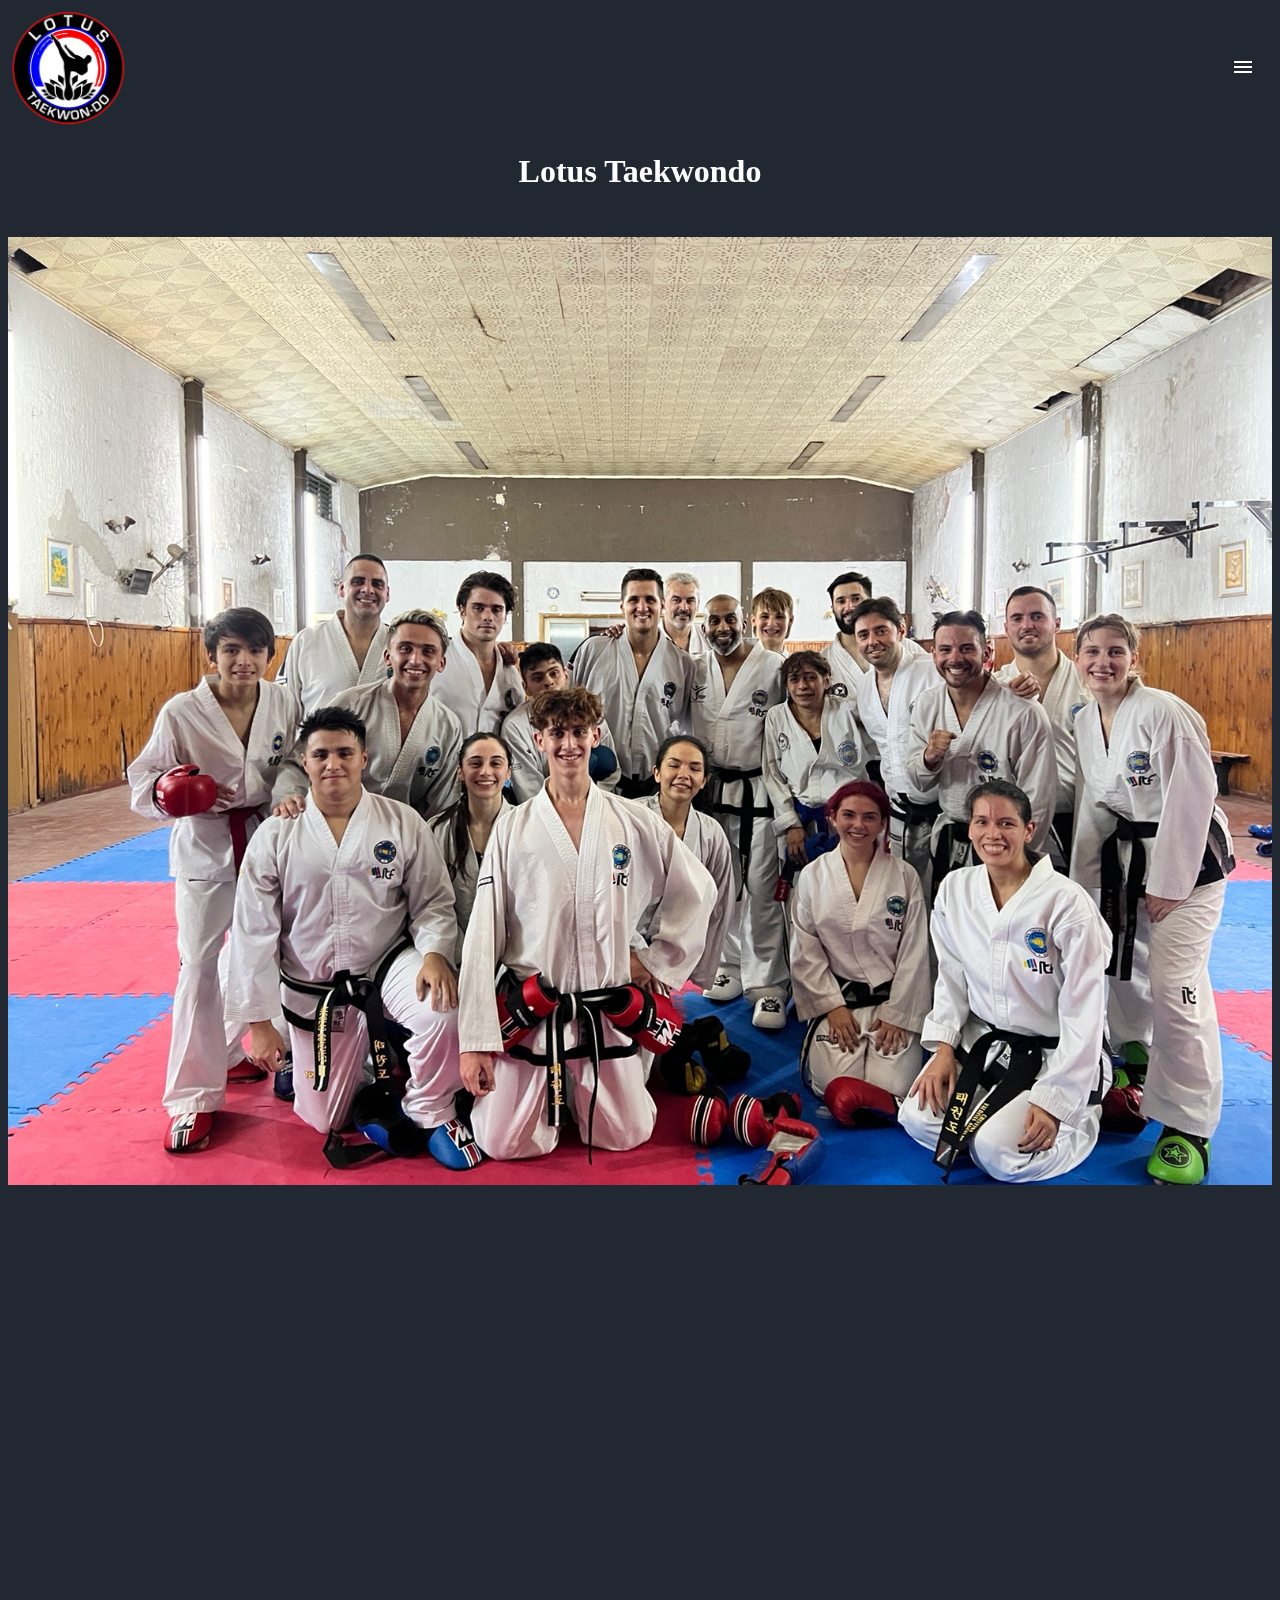
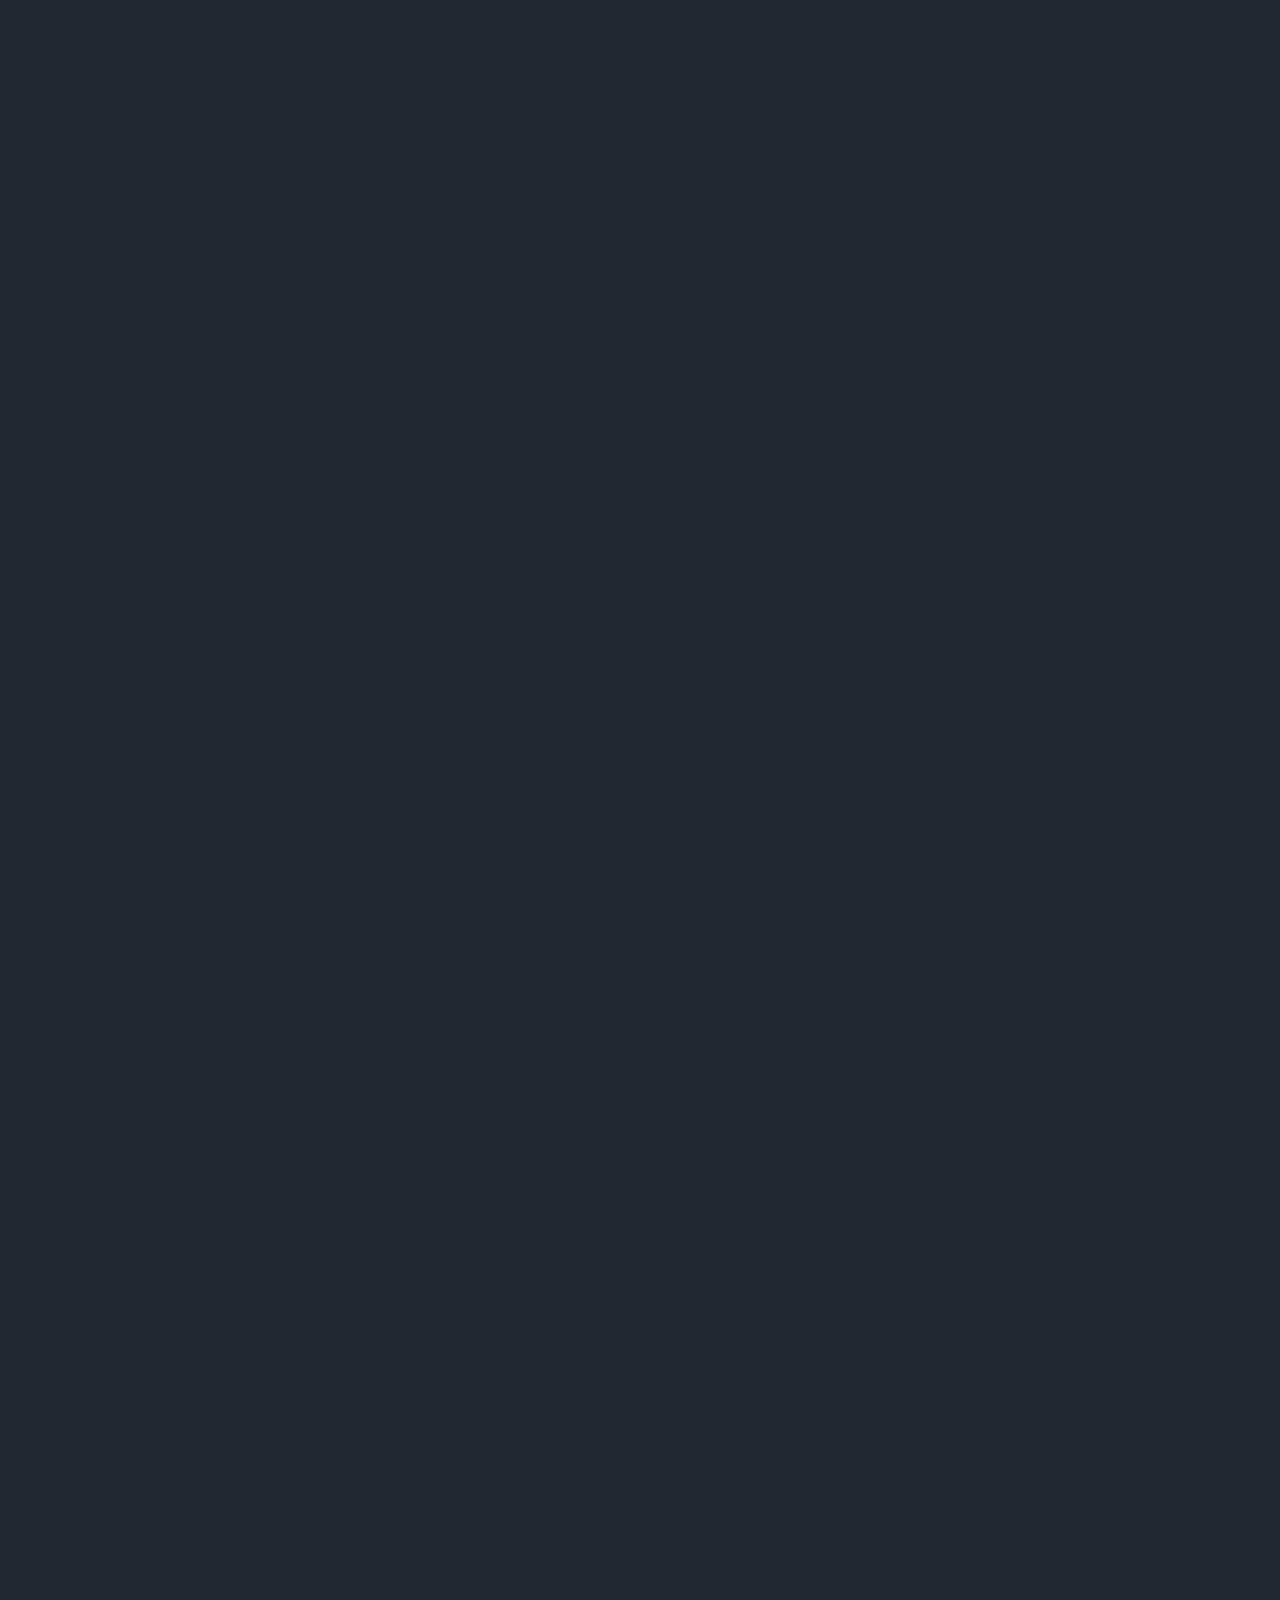
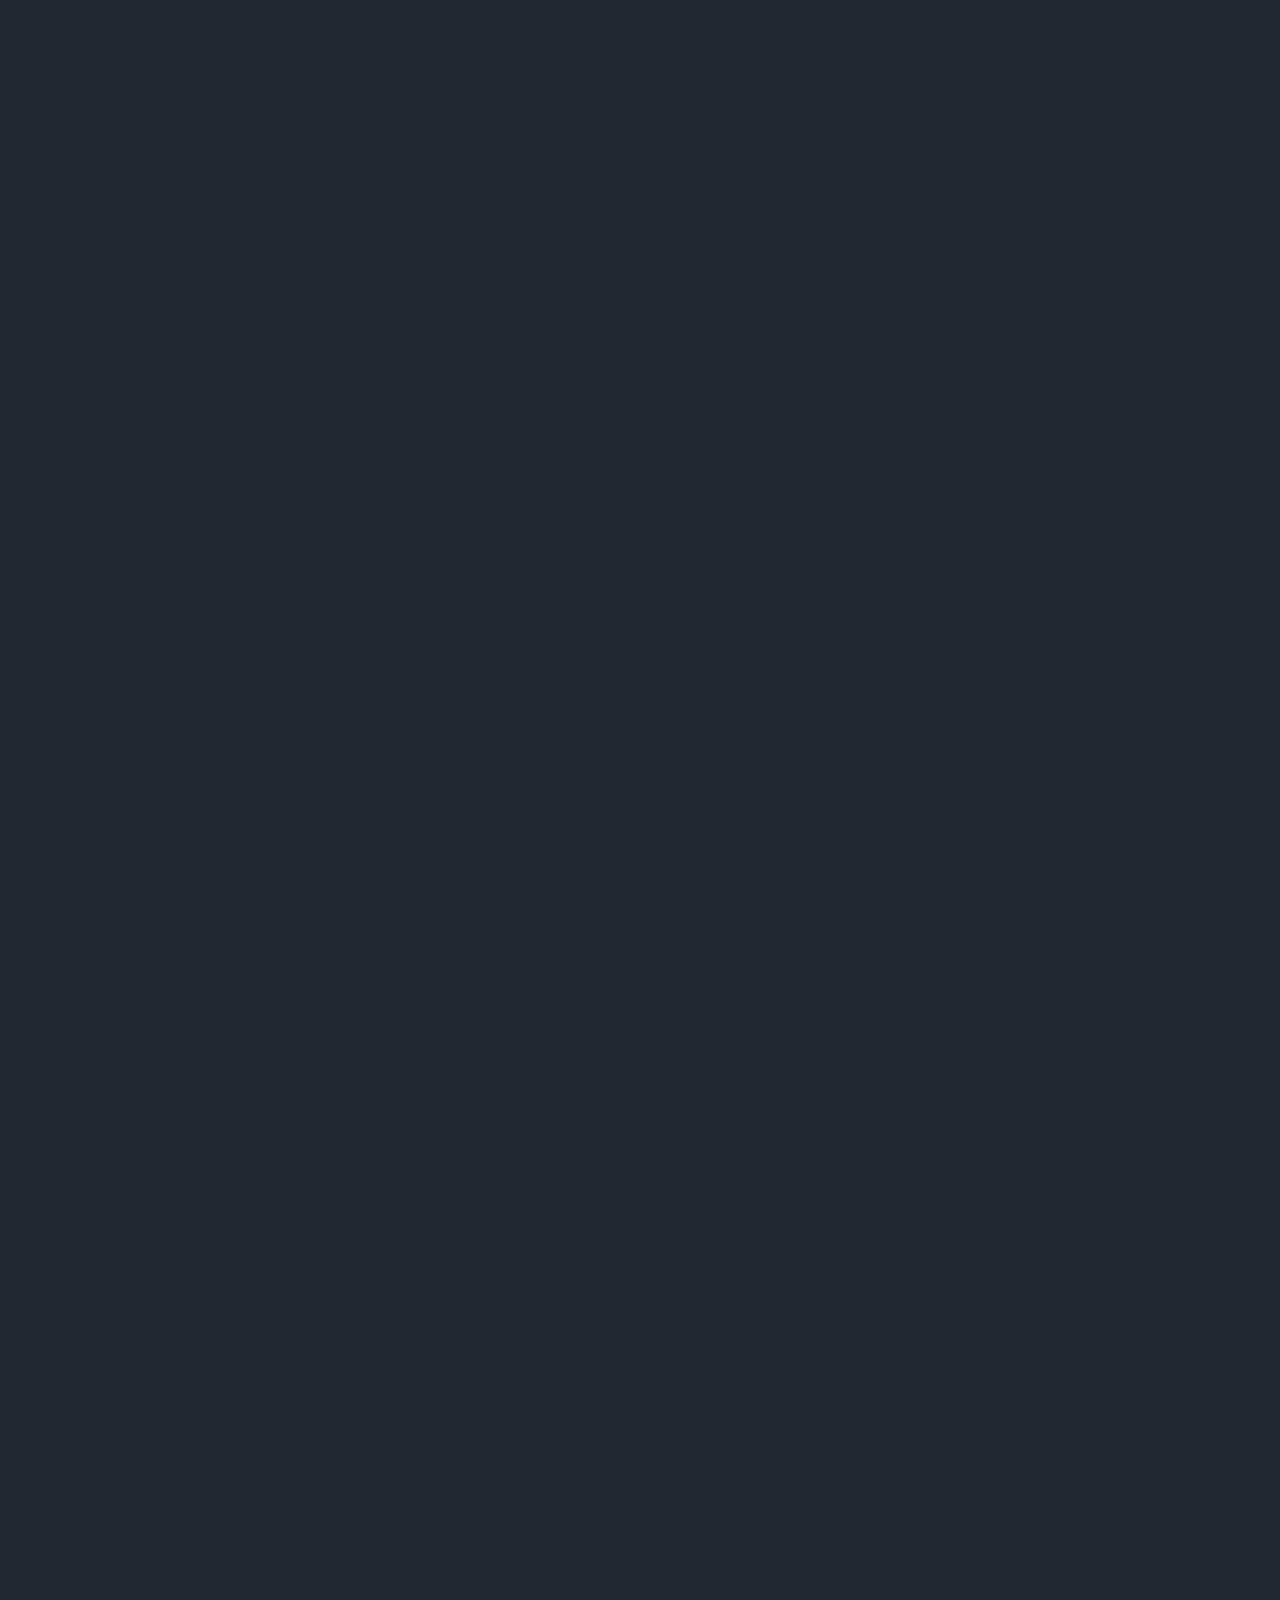
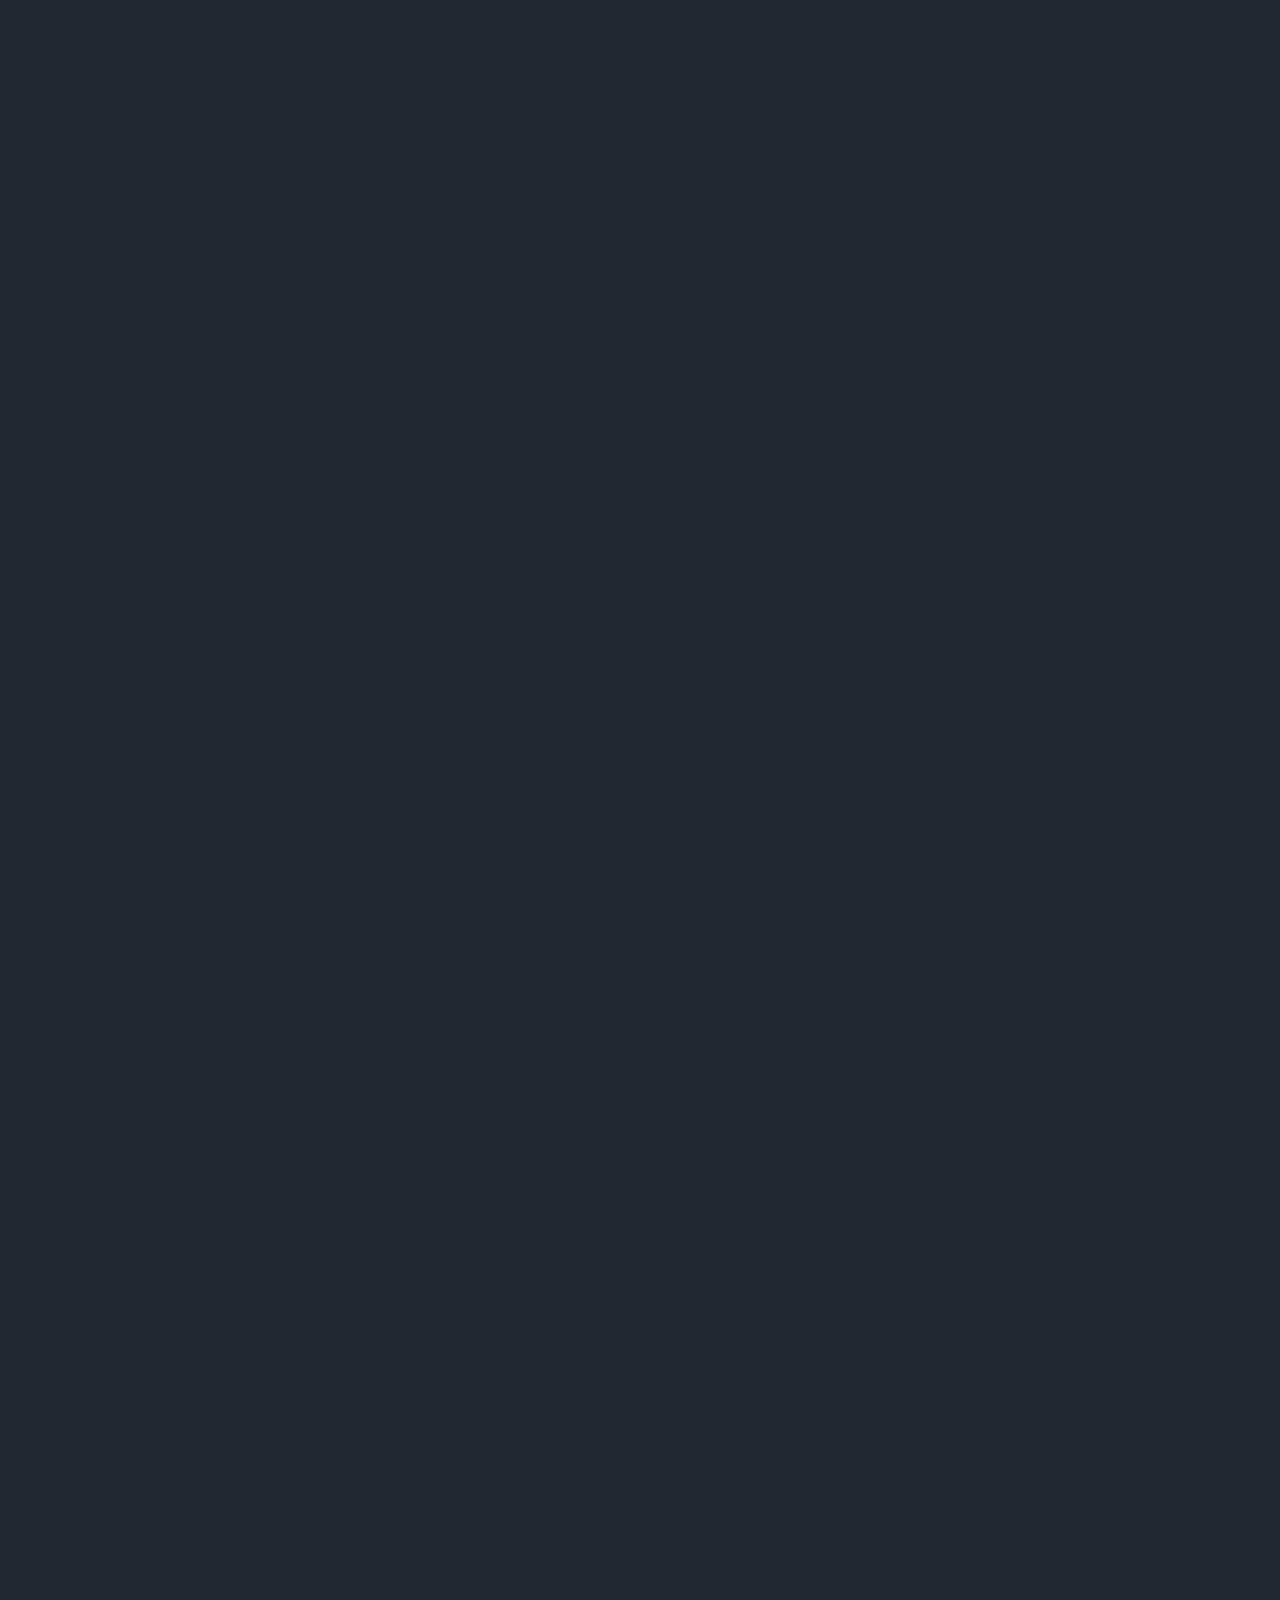
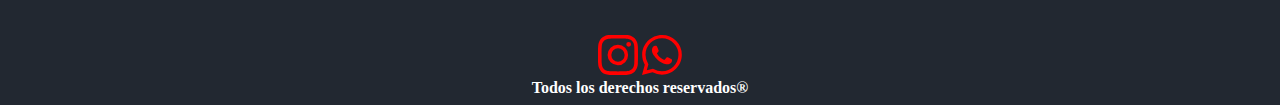
<file: index.html>
<!DOCTYPE html>
<html lang="en">

<head>
    <meta charset="UTF-8" />
    <meta name="viewport" content="width=device-width, initial-scale=1.0" />
    <title>Lotus Taekwondo</title>
    <link href="https://cdn.jsdelivr.net/npm/bootstrap@5.3.1/dist/css/bootstrap.min.css" rel="stylesheet"
        integrity="sha384-4bw+/aepP/YC94hEpVNVgiZdgIC5+VKNBQNGCHeKRQN+PtmoHDEXuppvnDJzQIu9" crossorigin="anonymous" />
    <script src="https://cdn.jsdelivr.net/npm/bootstrap@5.3.1/dist/js/bootstrap.bundle.min.js"
        integrity="sha384-HwwvtgBNo3bZJJLYd8oVXjrBZt8cqVSpeBNS5n7C8IVInixGAoxmnlMuBnhbgrkm"
        crossorigin="anonymous"></script>
    <link rel="stylesheet" href="css/style.css" />
    <link rel="shortcut icon" href="./img/lotuslogo.png" />
    <link rel="preconnect" href="https://fonts.googleapis.com" />
    <link rel="preconnect" href="https://fonts.gstatic.com" crossorigin />
    <link href="https://fonts.googleapis.com/css2?family=Abril+Fatface&display=swap" rel="stylesheet" />
    <link href="https://unpkg.com/aos@2.3.1/dist/aos.css" rel="stylesheet" />
</head>



<body>
    <header class="header">
        <a href="index.html">
            <img src="./img/lotuslogo.png" alt="Logo de la escuela" class="logoLotus" />
        </a>
        <input class="menu-btn" type="checkbox" id="menu-btn" />
        <label class="menu-icon" for="menu-btn"><span class="navicon"></span></label>
        <ul>
            <li><a href="index.html"> Inicio </a></li>
            <li><a href="./html/nosotros.html"> Nosotros </a></li>
            <li><a href="./html/historia.html"> Historia </a></li>
            <li><a href="./html/sedes.html"> Sedes </a></li>
            <li><a href="./html/contacto.html"> Contacto </a></li>
            <li><a href="./html/galeria.html"> Galería </a></li>
        </ul>
    </header>
    <main>
        <h1 class="titulo" data-aos="zoom-in-right">Lotus Taekwondo</h1>

        <div class="imgFondo" data-aos="fade-right" data-aos-offset="300" data-aos-easing="ease-in-sine">
            <img src="./img/fondo.jpg" alt="Imagen de fondo con explicacion" />
        </div>

        <div class="dirEscuela" data-aos="zoom-in-right">
            <h3>
                La directora Noelia Ferraro, 3 veces campeona mundial y referente de la
                disciplina, está al frente de varias clases y coordina al grupo de
                instructores.
            </h3>
        </div>

        <div data-aos="zoom-in-right">
            <h3 class="caracteristicas">
                Caracteristicas, principios y ventajas del Taekwondo
            </h3>
            <p class="items">
                El Taekwondo no es únicamente una práctica física o un deporte. Es un
                Arte Marcial; un completo sistema de ejercicios fisicos, desarrollo
                mental y principios filosóficos. Se relaciona estrechamente con la
                filosofia oriental, sobre todo en su ideal dualístico de armonía:
                Yin-Yang.
            </p>
            <p class="items">
                El fundamento en la práctica del Taekwondo es la técnica. El sistema de
                entrenamiento implica una repetición interminable y perfeccionamiento de
                las técnicas estudiadas, tanto ataques y defensas como combate y formas.
                Hoy en día el Taekwondo se ha desarrollado como un deporte y sistema de
                educación fisica de gran éxito a nivel mundial. Esto sólo es posible a
                través de la unión de los tres ideales del Taekwondo:
            </p>

            <ul class="listItems" data-aos="zoom-in-right">
                <li>El ideal de perfección técnica</li>
                <li>
                    El ideal que combina mente y espíritu para el proceso de auto
                    perfeccionamiento
                </li>
                <li>El ideal de armonía entre el hombre y la naturaleza</li>
            </ul>

            <h3 class="items" data-aos="zoom-in-right">
                Además y por sobre todo, la práctica del Taekwondo se basa en 5
                principios:
            </h3>

            <ul class="listItems" data-aos="zoom-in-right">
                <li>Cortesía</li>
                <li>Integridad</li>
                <li>Perseverancia</li>
                <li>Autocontrol</li>
                <li>Espíritu indomable</li>
            </ul>
        </div>

        <div class="duracionClase" data-aos="zoom-in-right">
            <h3>Duración de la clase: 1 hora 30 minutos</h3>
        </div>

        <div id="carouselExample" class="carousel slide" data-aos="zoom-out-right">
            <div class="carousel-inner">
                <div class="carousel-item active">
                    <img src="img/entrenamiento.jpg" class="d-block w-100" alt="Carousel Lotus" />
                </div>
                <div class="carousel-item">
                    <img src="img/entrenamiento2.jpg" class="d-block w-100" alt="Carousel Lotus" />
                </div>
                <div class="carousel-item">
                    <img src="img/entrenamiento3.jpg" class="d-block w-100" alt="Carousel Lotus" />
                </div>
                <div class="carousel-item">
                    <img src="img/entrenamiento4.jpg" class="d-block w-100" alt="Carousel Lotus" />
                </div>
            </div>
            <button class="carousel-control-prev" type="button" data-bs-target="#carouselExample" data-bs-slide="prev">
                <span class="carousel-control-prev-icon" aria-hidden="true"></span>
                <span class="visually-hidden">Previous</span>
            </button>
            <button class="carousel-control-next" type="button" data-bs-target="#carouselExample" data-bs-slide="next">
                <span class="carousel-control-next-icon" aria-hidden="true"></span>
                <span class="visually-hidden">Next</span>
            </button>
        </div>
    </main>
    <footer>
        <div class="divRedes">
            <a href="https://www.instagram.com/lotus_tkd/" target="_blank">
                <svg xmlns="http://www.w3.org/2000/svg" width="40" height="40" fill="red" class="bi bi-instagram"
                    viewBox="0 0 16 16">
                    <path
                        d="M8 0C5.829 0 5.556.01 4.703.048 3.85.088 3.269.222 2.76.42a3.917 3.917 0 0 0-1.417.923A3.927 3.927 0 0 0 .42 2.76C.222 3.268.087 3.85.048 4.7.01 5.555 0 5.827 0 8.001c0 2.172.01 2.444.048 3.297.04.852.174 1.433.372 1.942.205.526.478.972.923 1.417.444.445.89.719 1.416.923.51.198 1.09.333 1.942.372C5.555 15.99 5.827 16 8 16s2.444-.01 3.298-.048c.851-.04 1.434-.174 1.943-.372a3.916 3.916 0 0 0 1.416-.923c.445-.445.718-.891.923-1.417.197-.509.332-1.09.372-1.942C15.99 10.445 16 10.173 16 8s-.01-2.445-.048-3.299c-.04-.851-.175-1.433-.372-1.941a3.926 3.926 0 0 0-.923-1.417A3.911 3.911 0 0 0 13.24.42c-.51-.198-1.092-.333-1.943-.372C10.443.01 10.172 0 7.998 0h.003zm-.717 1.442h.718c2.136 0 2.389.007 3.232.046.78.035 1.204.166 1.486.275.373.145.64.319.92.599.28.28.453.546.598.92.11.281.24.705.275 1.485.039.843.047 1.096.047 3.231s-.008 2.389-.047 3.232c-.035.78-.166 1.203-.275 1.485a2.47 2.47 0 0 1-.599.919c-.28.28-.546.453-.92.598-.28.11-.704.24-1.485.276-.843.038-1.096.047-3.232.047s-2.39-.009-3.233-.047c-.78-.036-1.203-.166-1.485-.276a2.478 2.478 0 0 1-.92-.598 2.48 2.48 0 0 1-.6-.92c-.109-.281-.24-.705-.275-1.485-.038-.843-.046-1.096-.046-3.233 0-2.136.008-2.388.046-3.231.036-.78.166-1.204.276-1.486.145-.373.319-.64.599-.92.28-.28.546-.453.92-.598.282-.11.705-.24 1.485-.276.738-.034 1.024-.044 2.515-.045v.002zm4.988 1.328a.96.96 0 1 0 0 1.92.96.96 0 0 0 0-1.92zm-4.27 1.122a4.109 4.109 0 1 0 0 8.217 4.109 4.109 0 0 0 0-8.217zm0 1.441a2.667 2.667 0 1 1 0 5.334 2.667 2.667 0 0 1 0-5.334z" />
                </svg>
            </a>
            <a href="https://wa.me/41720435" target="_blank">
                <svg xmlns="http://www.w3.org/2000/svg" width="40" height="40" fill="red" class="bi bi-whatsapp"
                    viewBox="0 0 16 16">
                    <path
                        d="M13.601 2.326A7.854 7.854 0 0 0 7.994 0C3.627 0 .068 3.558.064 7.926c0 1.399.366 2.76 1.057 3.965L0 16l4.204-1.102a7.933 7.933 0 0 0 3.79.965h.004c4.368 0 7.926-3.558 7.93-7.93A7.898 7.898 0 0 0 13.6 2.326zM7.994 14.521a6.573 6.573 0 0 1-3.356-.92l-.24-.144-2.494.654.666-2.433-.156-.251a6.56 6.56 0 0 1-1.007-3.505c0-3.626 2.957-6.584 6.591-6.584a6.56 6.56 0 0 1 4.66 1.931 6.557 6.557 0 0 1 1.928 4.66c-.004 3.639-2.961 6.592-6.592 6.592zm3.615-4.934c-.197-.099-1.17-.578-1.353-.646-.182-.065-.315-.099-.445.099-.133.197-.513.646-.627.775-.114.133-.232.148-.43.05-.197-.1-.836-.308-1.592-.985-.59-.525-.985-1.175-1.103-1.372-.114-.198-.011-.304.088-.403.087-.088.197-.232.296-.346.1-.114.133-.198.198-.33.065-.134.034-.248-.015-.347-.05-.099-.445-1.076-.612-1.47-.16-.389-.323-.335-.445-.34-.114-.007-.247-.007-.38-.007a.729.729 0 0 0-.529.247c-.182.198-.691.677-.691 1.654 0 .977.71 1.916.81 2.049.098.133 1.394 2.132 3.383 2.992.47.205.84.326 1.129.418.475.152.904.129 1.246.08.38-.058 1.171-.48 1.338-.943.164-.464.164-.86.114-.943-.049-.084-.182-.133-.38-.232z" />
                </svg>
            </a>
        </div>
        <p>Todos los derechos reservados®</p>
    </footer>

    <script src="https://unpkg.com/aos@2.3.1/dist/aos.js"></script>
    <script>
        AOS.init();
    </script>
</body>

</html>
</file>
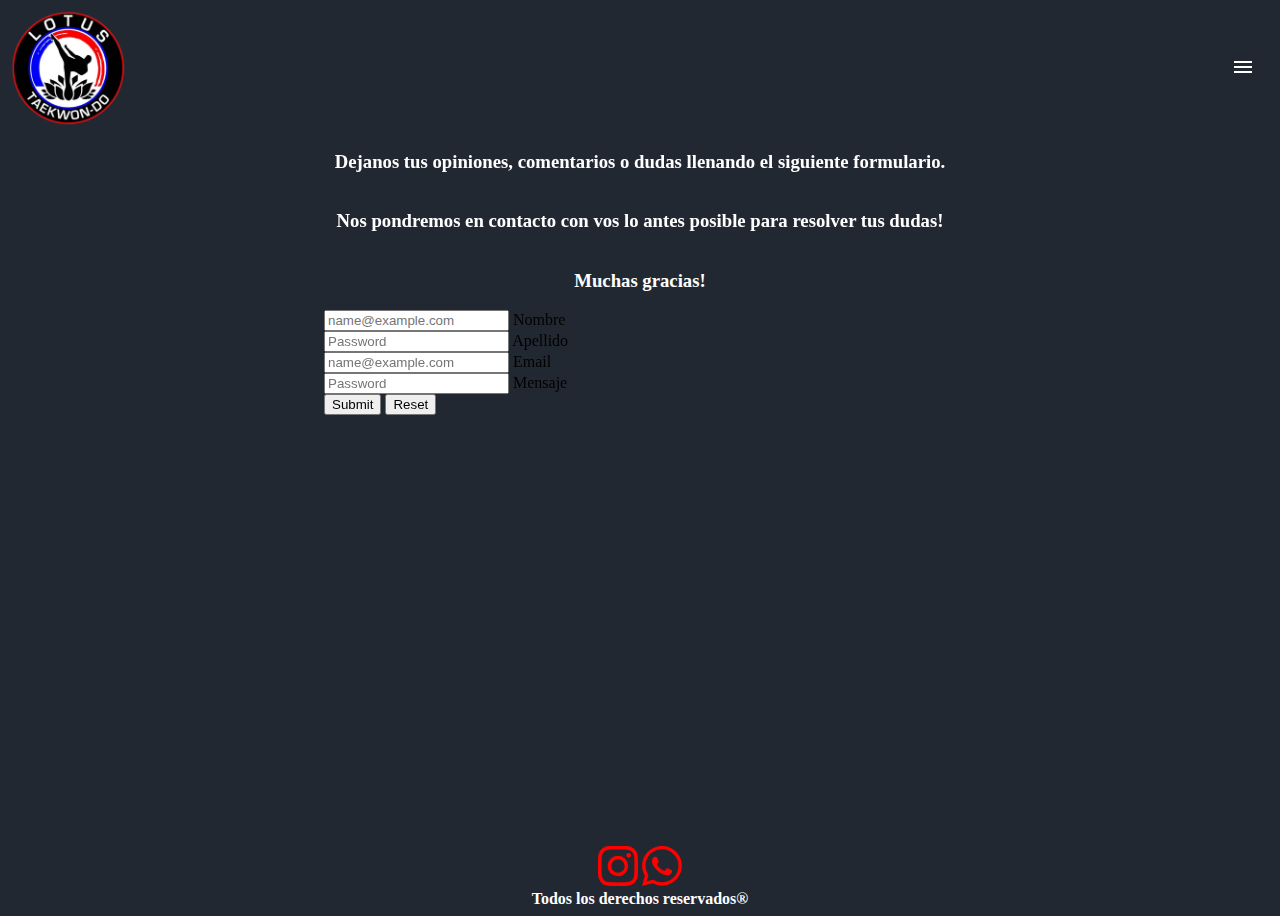
<file: html/contacto.html>
<!DOCTYPE html>
<html lang="en">

<head>
    <meta charset="UTF-8">
    <meta name="viewport" content="width=device-width, initial-scale=1.0">
    <title> Contacto </title>
    <link href="https://cdn.jsdelivr.net/npm/bootstrap@5.3.1/dist/css/bootstrap.min.css" rel="stylesheet"
        integrity="sha384-4bw+/aepP/YC94hEpVNVgiZdgIC5+VKNBQNGCHeKRQN+PtmoHDEXuppvnDJzQIu9" crossorigin="anonymous">
    <link rel="stylesheet" href="../css/style.css">
    <link rel="shortcut icon" href="../img/lotuslogo.png">
    <link href="https://unpkg.com/aos@2.3.1/dist/aos.css" rel="stylesheet">
</head>



<body>
    <header class="header">
        <a href="../index.html">
            <img src="../img/lotuslogo.png" alt="Logo de la escuela" class="logoLotus" />
        </a>
        <input class="menu-btn" type="checkbox" id="menu-btn" />
        <label class="menu-icon" for="menu-btn"><span class="navicon"></span></label>
        <ul>
            <li><a href="../index.html"> Inicio </a></li>
            <li><a href="nosotros.html"> Nosotros </a></li>
            <li><a href="historia.html"> Historia </a></li>
            <li><a href="sedes.html"> Sedes </a></li>
            <li><a href="contacto.html"> Contacto </a></li>
            <li><a href="galeria.html"> Galería </a></li>
        </ul>
    </header>


    <main>
        <div class="contactoContainer">
            <h3 class="contacto" data-aos="zoom-in-right"> Dejanos tus opiniones, comentarios o dudas llenando el
                siguiente
                formulario. </h3>

            <h3 class="contacto" data-aos="zoom-out-left"> Nos pondremos en contacto con vos lo antes posible para
                resolver
                tus dudas! </h3>

            <h3 class="contacto" data-aos="zoom-in-right"> Muchas gracias! </h3>

            </form>

            <div class="formulario" data-aos="fade-right" data-aos-offset="300" data-aos-easing="ease-in-sine">
                <div class="form-floating">
                    <input type="email" class="form-control" id="floatingInput" placeholder="name@example.com">
                    <label for="floatingInput">Nombre</label>
                </div>
                <div class="form-floating">
                    <input type="text" class="form-control" id="floatingPassword" placeholder="Password">
                    <label for="floatingInput">Apellido</label>
                </div>
                <div class="form-floating">
                    <input type="email" class="form-control" id="floatingPassword" placeholder="name@example.com">
                    <label for="floatingInput">Email</label>
                </div>
                <div class="form-floating">
                    <input type="text" class="form-control" id="floatingPassword" placeholder="Password">
                    <label for="floatingInput">Mensaje</label>
                </div>

                <input type="submit">
                <input type="reset">

            </div>
        </div>
    </main>



    <footer class="footer">
        <div class="divRedes">
            <a href="https://www.instagram.com/lotus_tkd/" target="_blank">
                <svg xmlns="http://www.w3.org/2000/svg" width="40" height="40" fill="red" class="bi bi-instagram"
                    viewBox="0 0 16 16">
                    <path
                        d="M8 0C5.829 0 5.556.01 4.703.048 3.85.088 3.269.222 2.76.42a3.917 3.917 0 0 0-1.417.923A3.927 3.927 0 0 0 .42 2.76C.222 3.268.087 3.85.048 4.7.01 5.555 0 5.827 0 8.001c0 2.172.01 2.444.048 3.297.04.852.174 1.433.372 1.942.205.526.478.972.923 1.417.444.445.89.719 1.416.923.51.198 1.09.333 1.942.372C5.555 15.99 5.827 16 8 16s2.444-.01 3.298-.048c.851-.04 1.434-.174 1.943-.372a3.916 3.916 0 0 0 1.416-.923c.445-.445.718-.891.923-1.417.197-.509.332-1.09.372-1.942C15.99 10.445 16 10.173 16 8s-.01-2.445-.048-3.299c-.04-.851-.175-1.433-.372-1.941a3.926 3.926 0 0 0-.923-1.417A3.911 3.911 0 0 0 13.24.42c-.51-.198-1.092-.333-1.943-.372C10.443.01 10.172 0 7.998 0h.003zm-.717 1.442h.718c2.136 0 2.389.007 3.232.046.78.035 1.204.166 1.486.275.373.145.64.319.92.599.28.28.453.546.598.92.11.281.24.705.275 1.485.039.843.047 1.096.047 3.231s-.008 2.389-.047 3.232c-.035.78-.166 1.203-.275 1.485a2.47 2.47 0 0 1-.599.919c-.28.28-.546.453-.92.598-.28.11-.704.24-1.485.276-.843.038-1.096.047-3.232.047s-2.39-.009-3.233-.047c-.78-.036-1.203-.166-1.485-.276a2.478 2.478 0 0 1-.92-.598 2.48 2.48 0 0 1-.6-.92c-.109-.281-.24-.705-.275-1.485-.038-.843-.046-1.096-.046-3.233 0-2.136.008-2.388.046-3.231.036-.78.166-1.204.276-1.486.145-.373.319-.64.599-.92.28-.28.546-.453.92-.598.282-.11.705-.24 1.485-.276.738-.034 1.024-.044 2.515-.045v.002zm4.988 1.328a.96.96 0 1 0 0 1.92.96.96 0 0 0 0-1.92zm-4.27 1.122a4.109 4.109 0 1 0 0 8.217 4.109 4.109 0 0 0 0-8.217zm0 1.441a2.667 2.667 0 1 1 0 5.334 2.667 2.667 0 0 1 0-5.334z" />
                </svg>
            </a>
            <a href="https://wa.me/41720435" target="_blank">
                <svg xmlns="http://www.w3.org/2000/svg" width="40" height="40" fill="red" class="bi bi-whatsapp"
                    viewBox="0 0 16 16">
                    <path
                        d="M13.601 2.326A7.854 7.854 0 0 0 7.994 0C3.627 0 .068 3.558.064 7.926c0 1.399.366 2.76 1.057 3.965L0 16l4.204-1.102a7.933 7.933 0 0 0 3.79.965h.004c4.368 0 7.926-3.558 7.93-7.93A7.898 7.898 0 0 0 13.6 2.326zM7.994 14.521a6.573 6.573 0 0 1-3.356-.92l-.24-.144-2.494.654.666-2.433-.156-.251a6.56 6.56 0 0 1-1.007-3.505c0-3.626 2.957-6.584 6.591-6.584a6.56 6.56 0 0 1 4.66 1.931 6.557 6.557 0 0 1 1.928 4.66c-.004 3.639-2.961 6.592-6.592 6.592zm3.615-4.934c-.197-.099-1.17-.578-1.353-.646-.182-.065-.315-.099-.445.099-.133.197-.513.646-.627.775-.114.133-.232.148-.43.05-.197-.1-.836-.308-1.592-.985-.59-.525-.985-1.175-1.103-1.372-.114-.198-.011-.304.088-.403.087-.088.197-.232.296-.346.1-.114.133-.198.198-.33.065-.134.034-.248-.015-.347-.05-.099-.445-1.076-.612-1.47-.16-.389-.323-.335-.445-.34-.114-.007-.247-.007-.38-.007a.729.729 0 0 0-.529.247c-.182.198-.691.677-.691 1.654 0 .977.71 1.916.81 2.049.098.133 1.394 2.132 3.383 2.992.47.205.84.326 1.129.418.475.152.904.129 1.246.08.38-.058 1.171-.48 1.338-.943.164-.464.164-.86.114-.943-.049-.084-.182-.133-.38-.232z" />
                </svg>
            </a>
        </div>
        <p> Todos los derechos reservados® </p>
    </footer>

    <script src="https://unpkg.com/aos@2.3.1/dist/aos.js"></script>
    <script>
        AOS.init();
    </script>
</body>

</html>
</file>
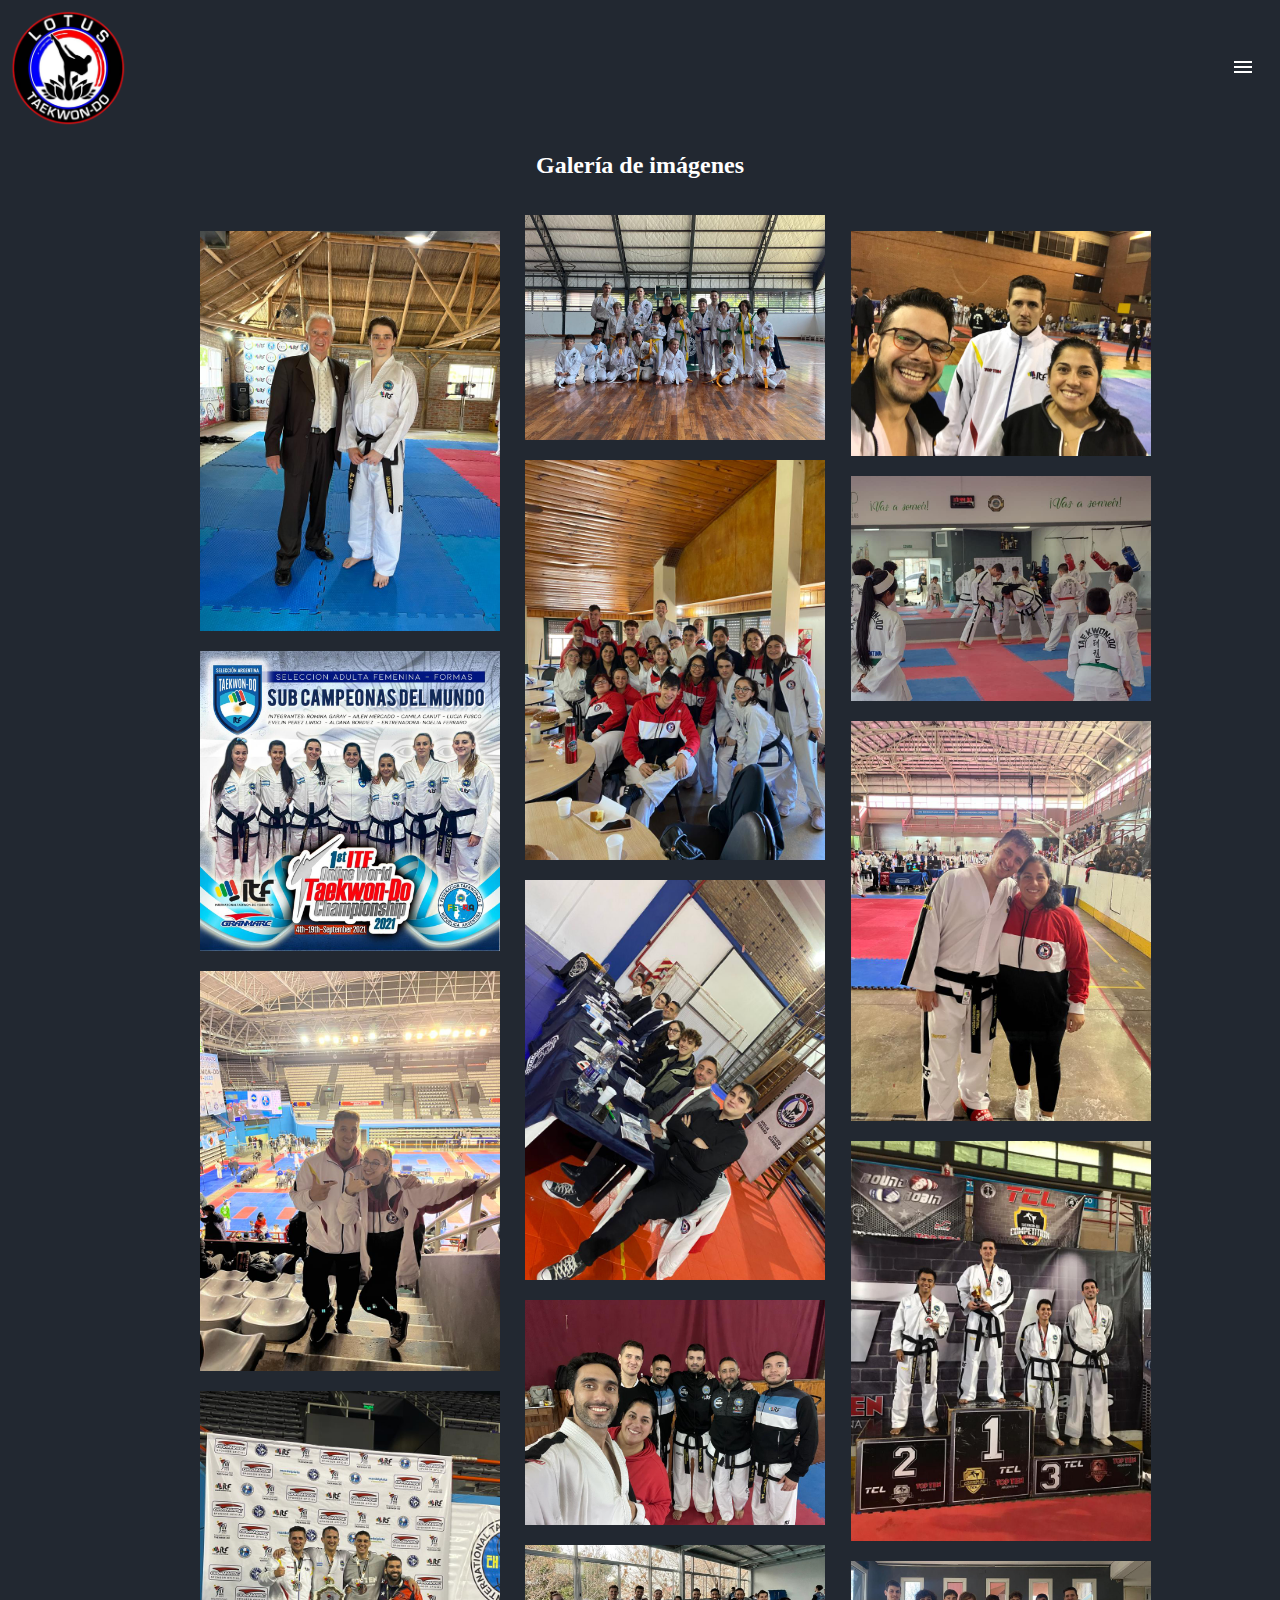
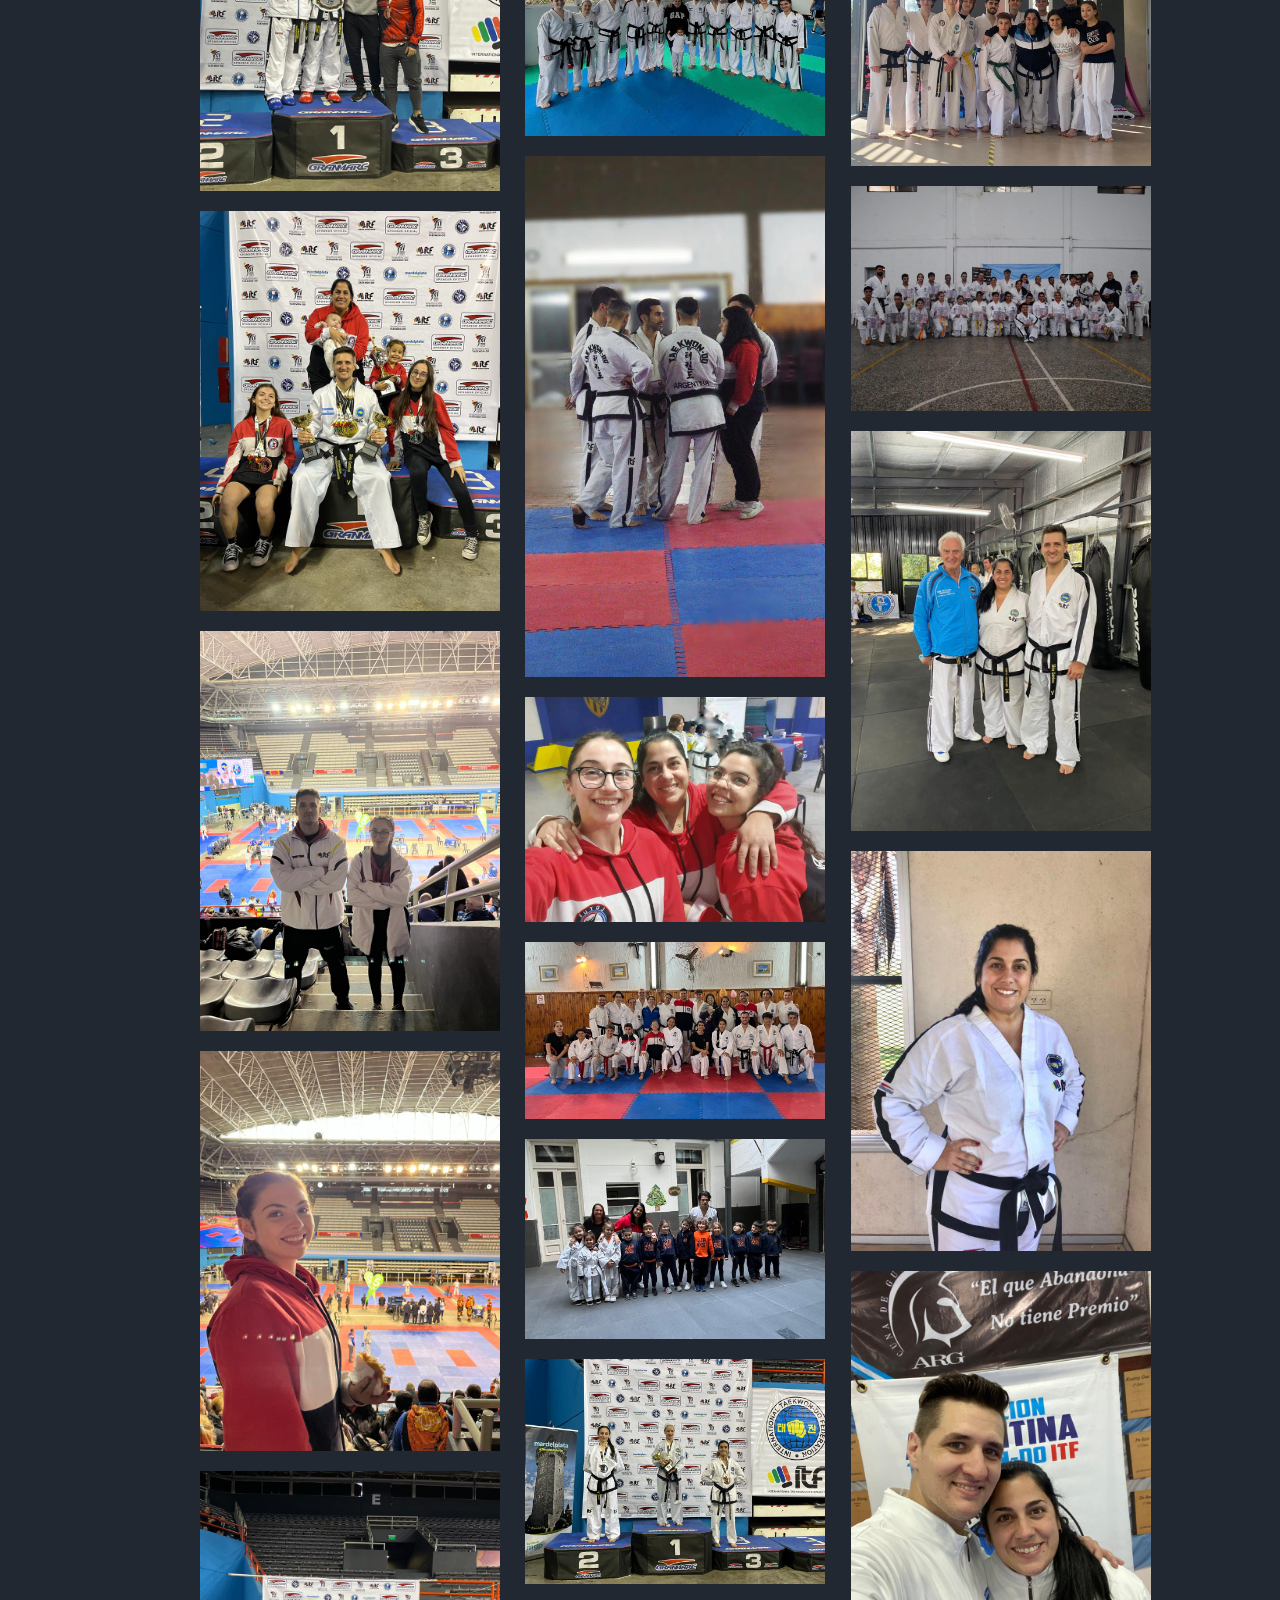
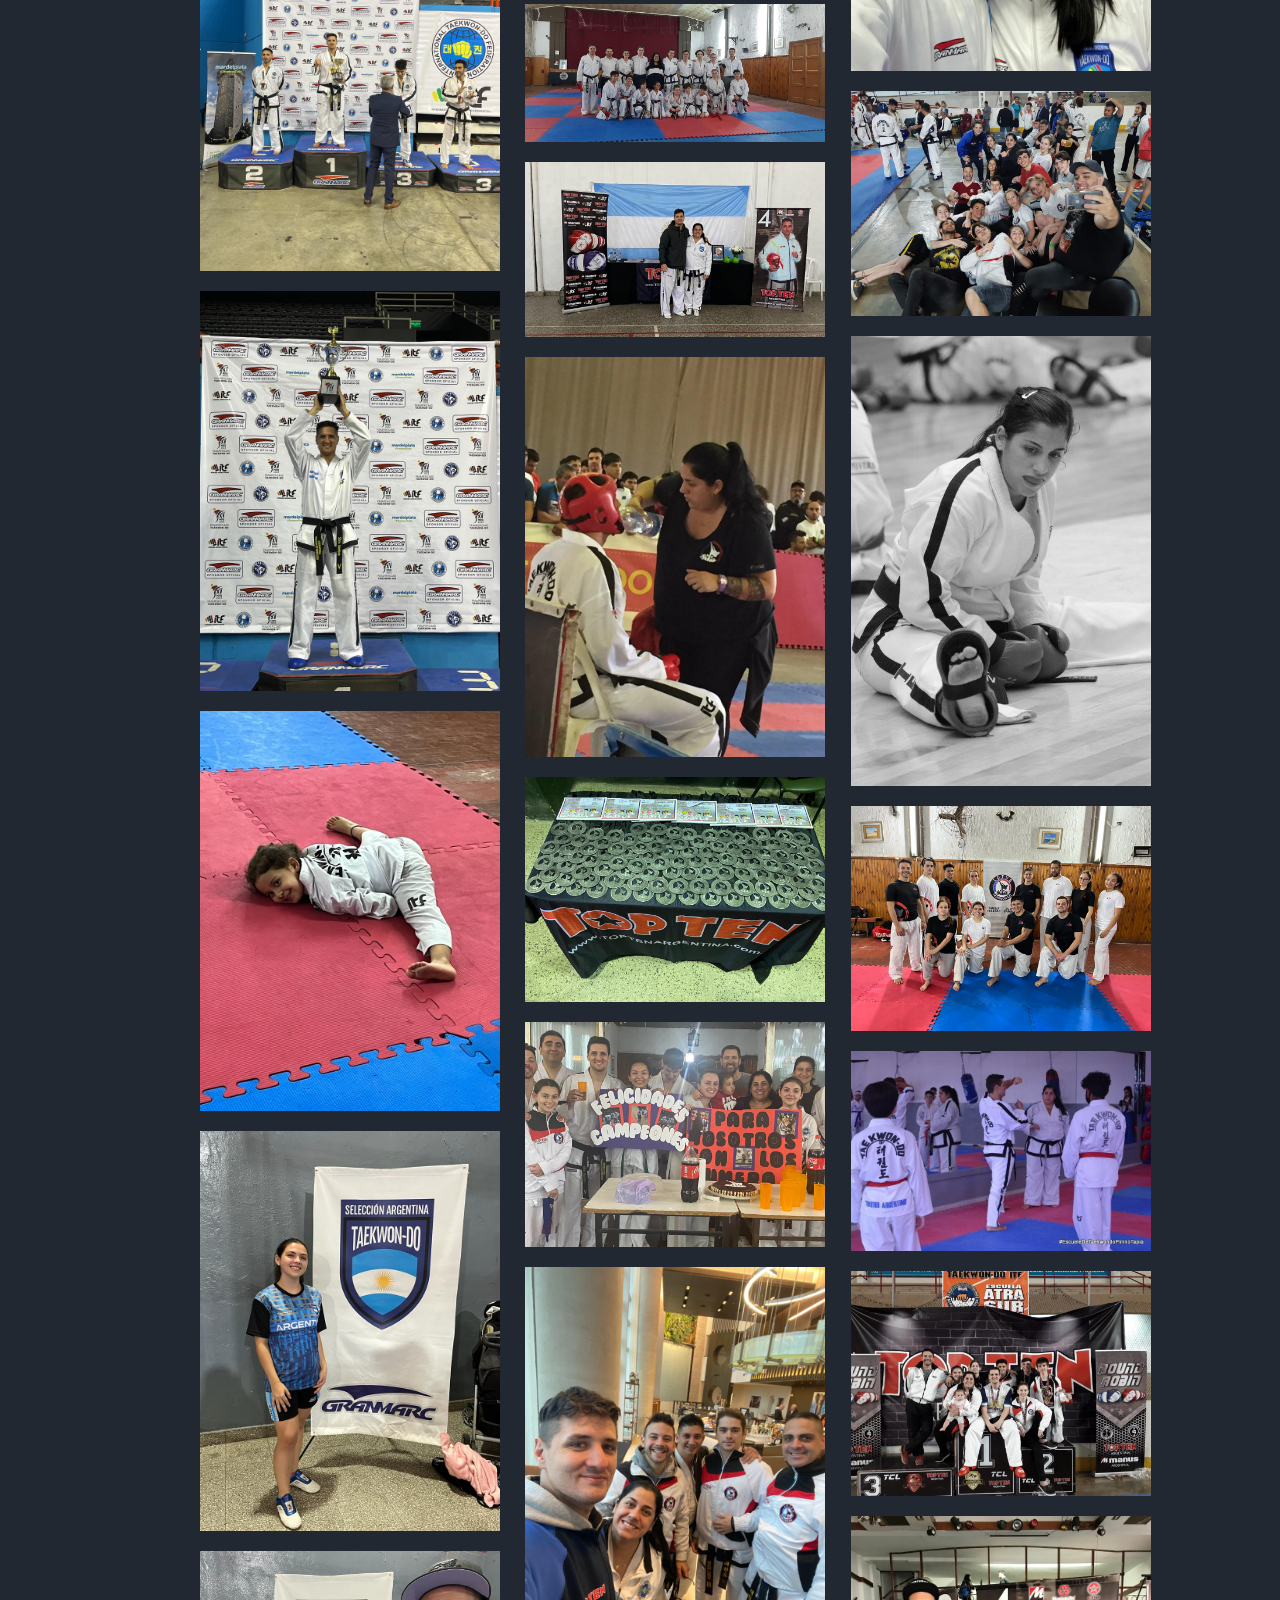
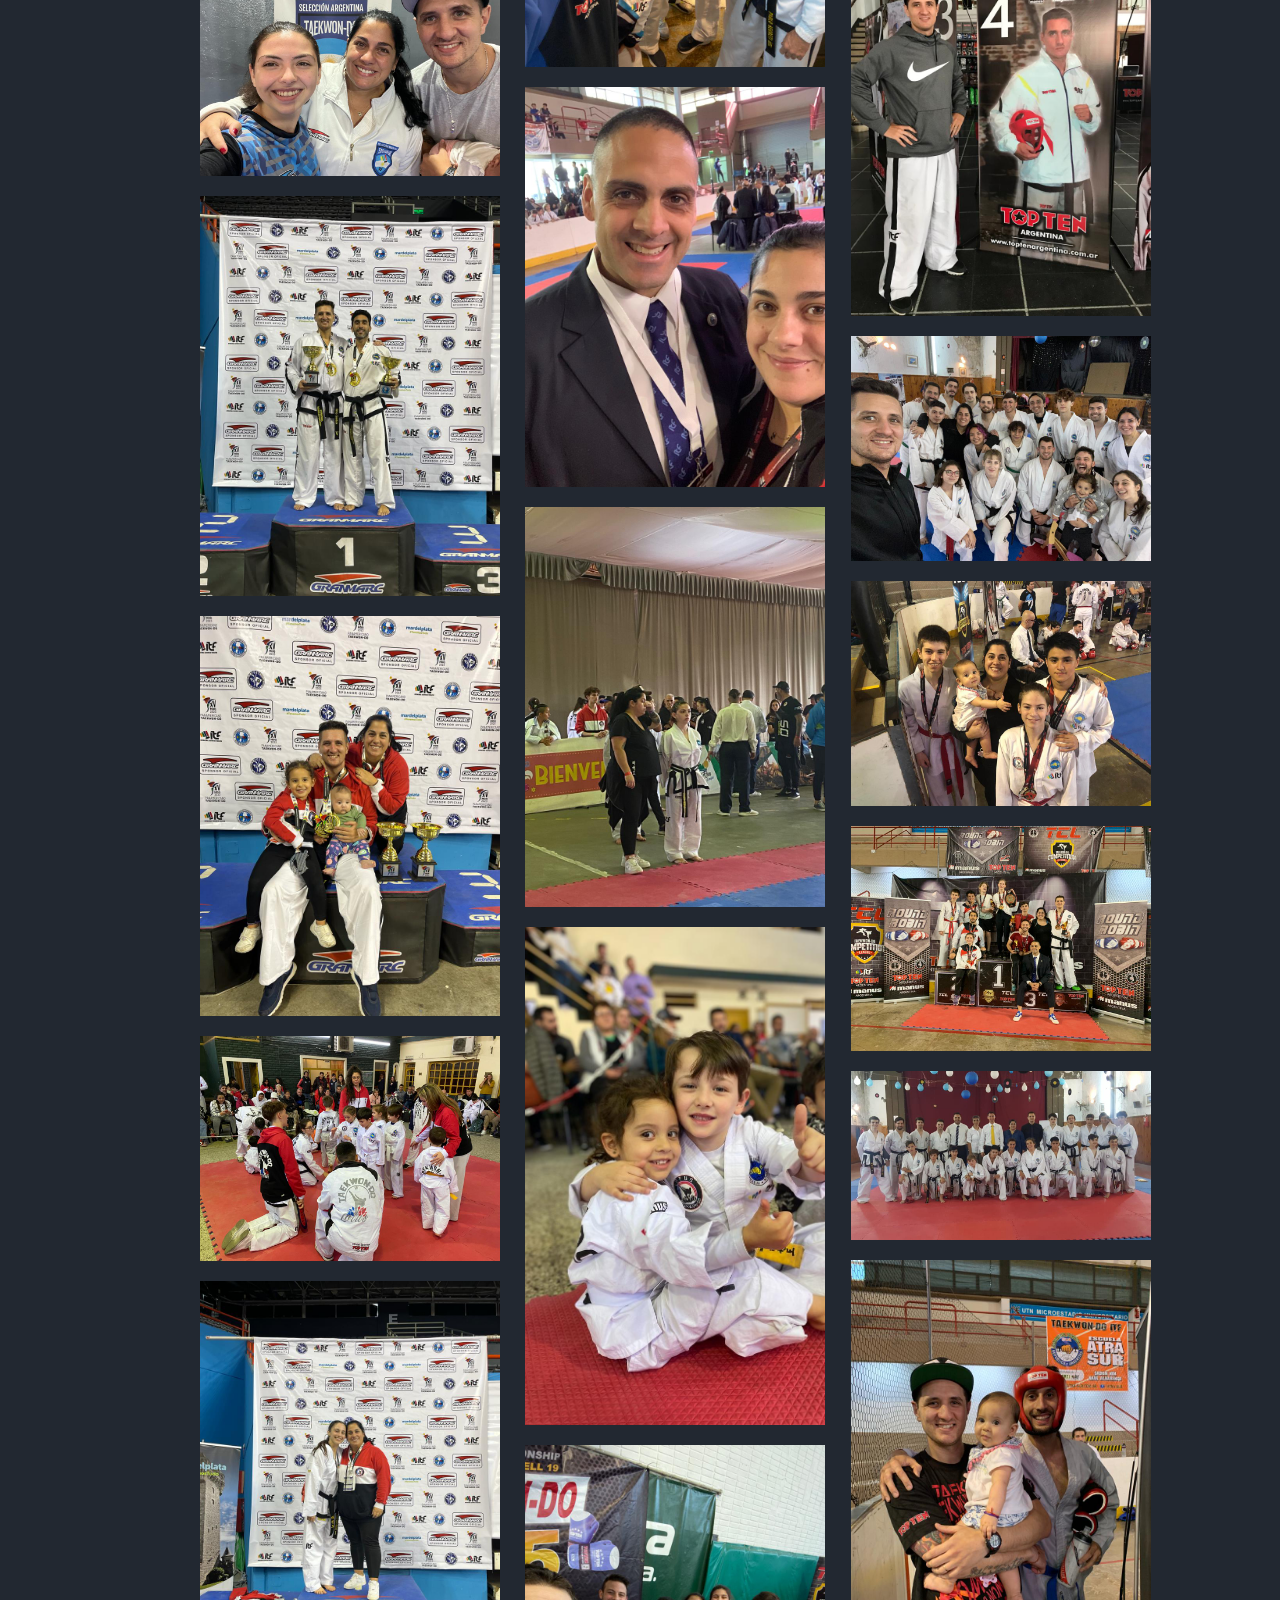
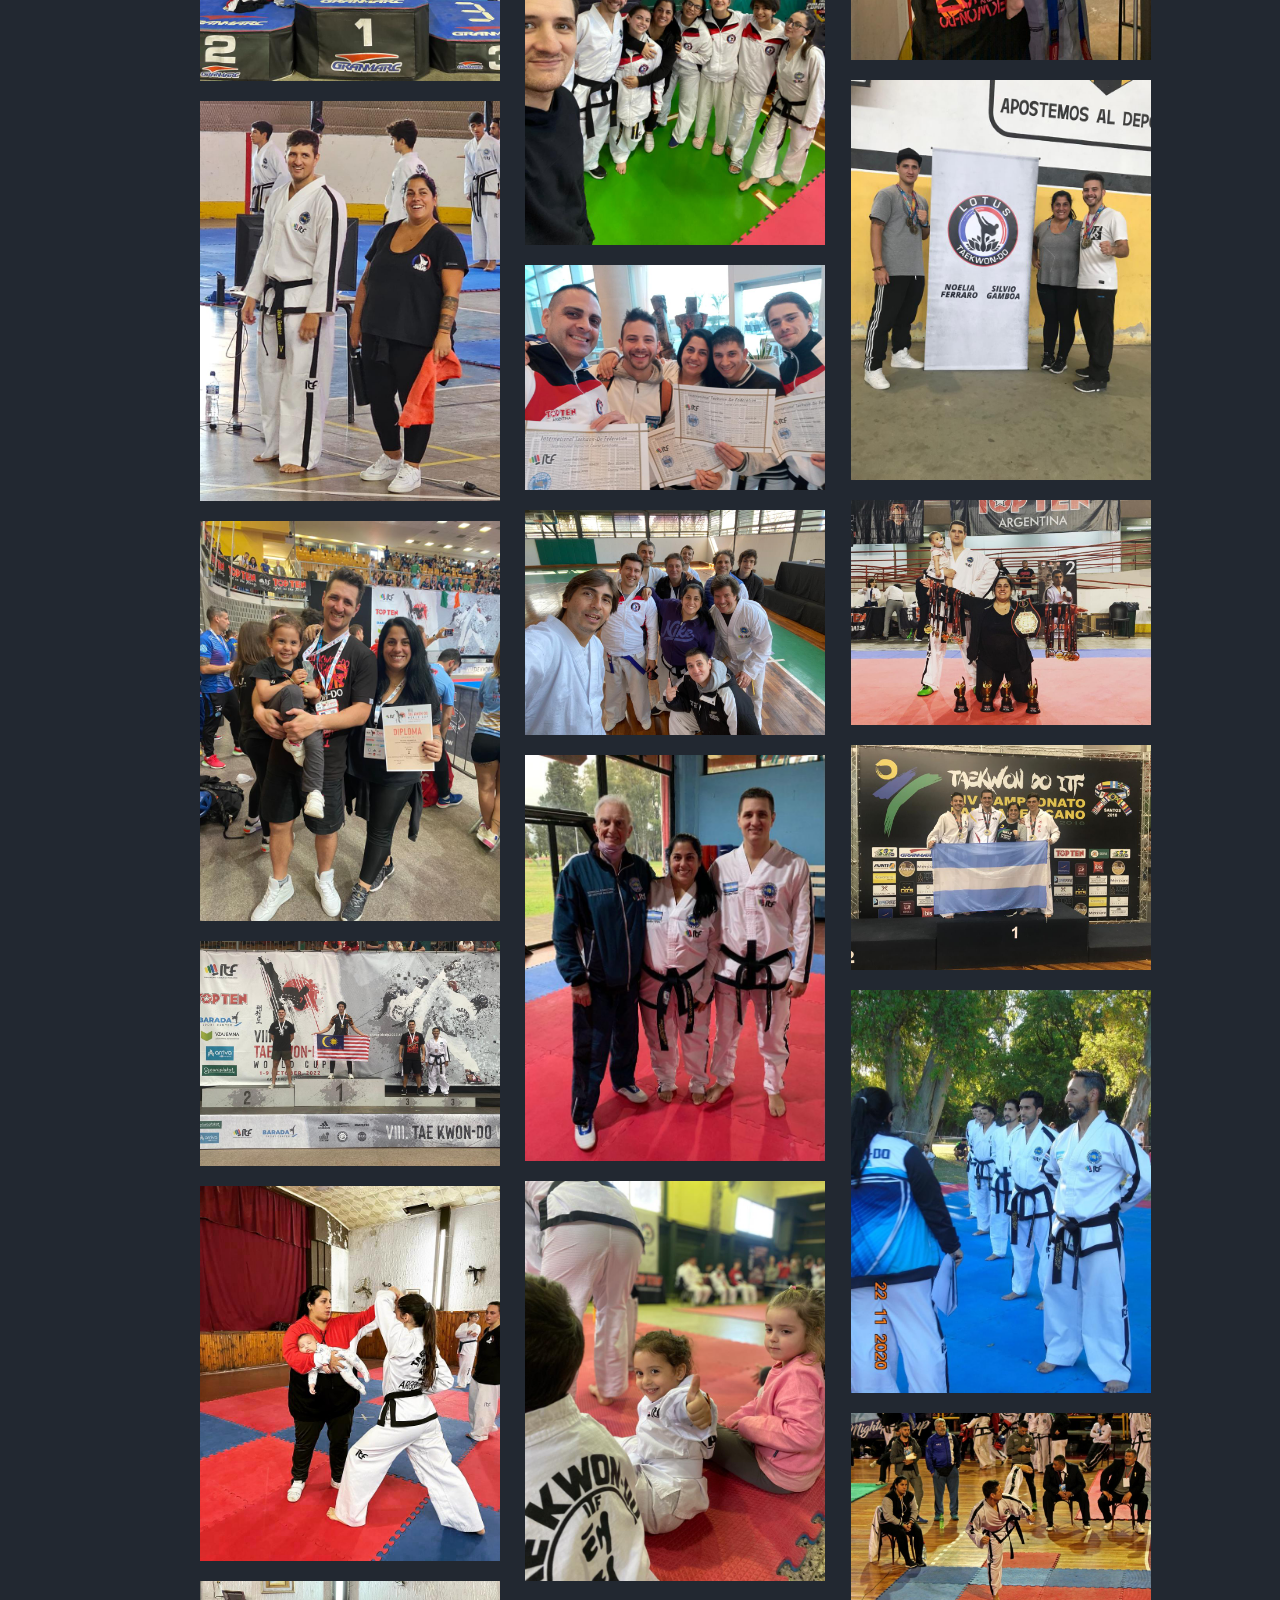
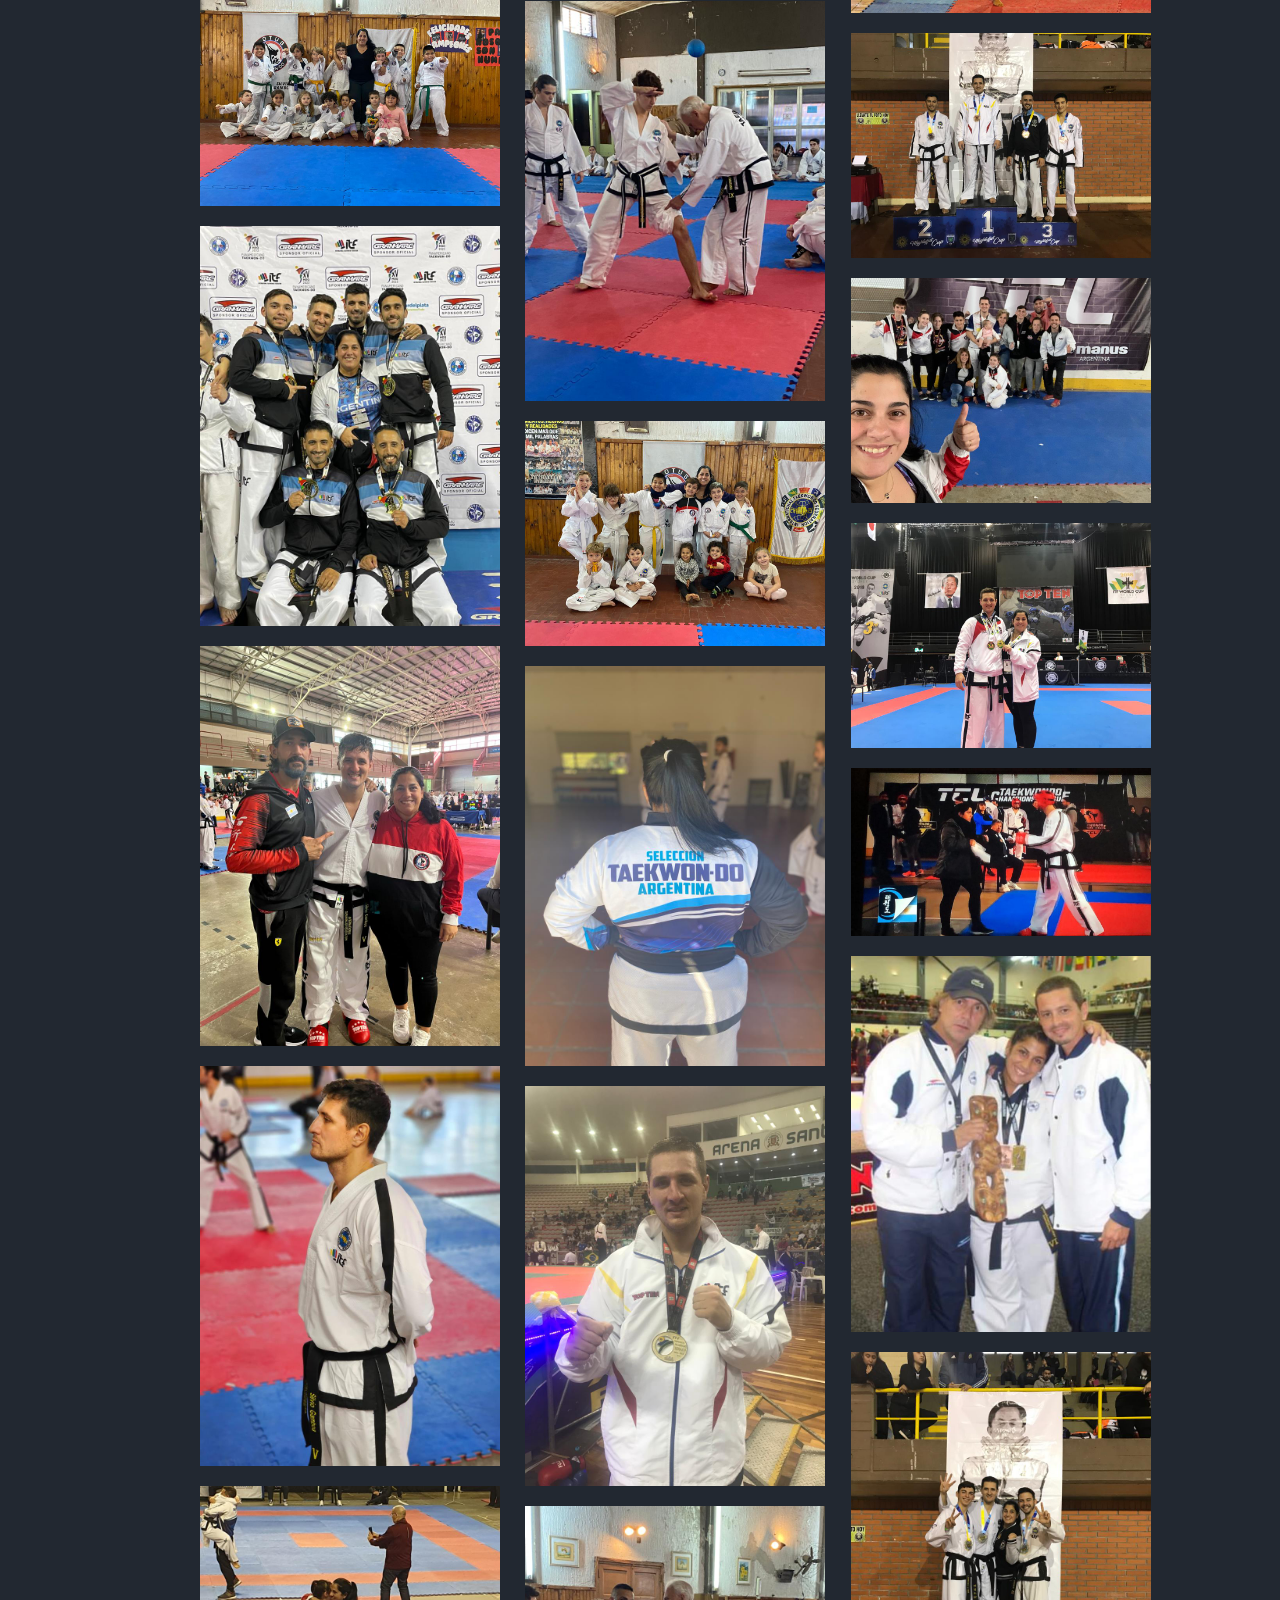
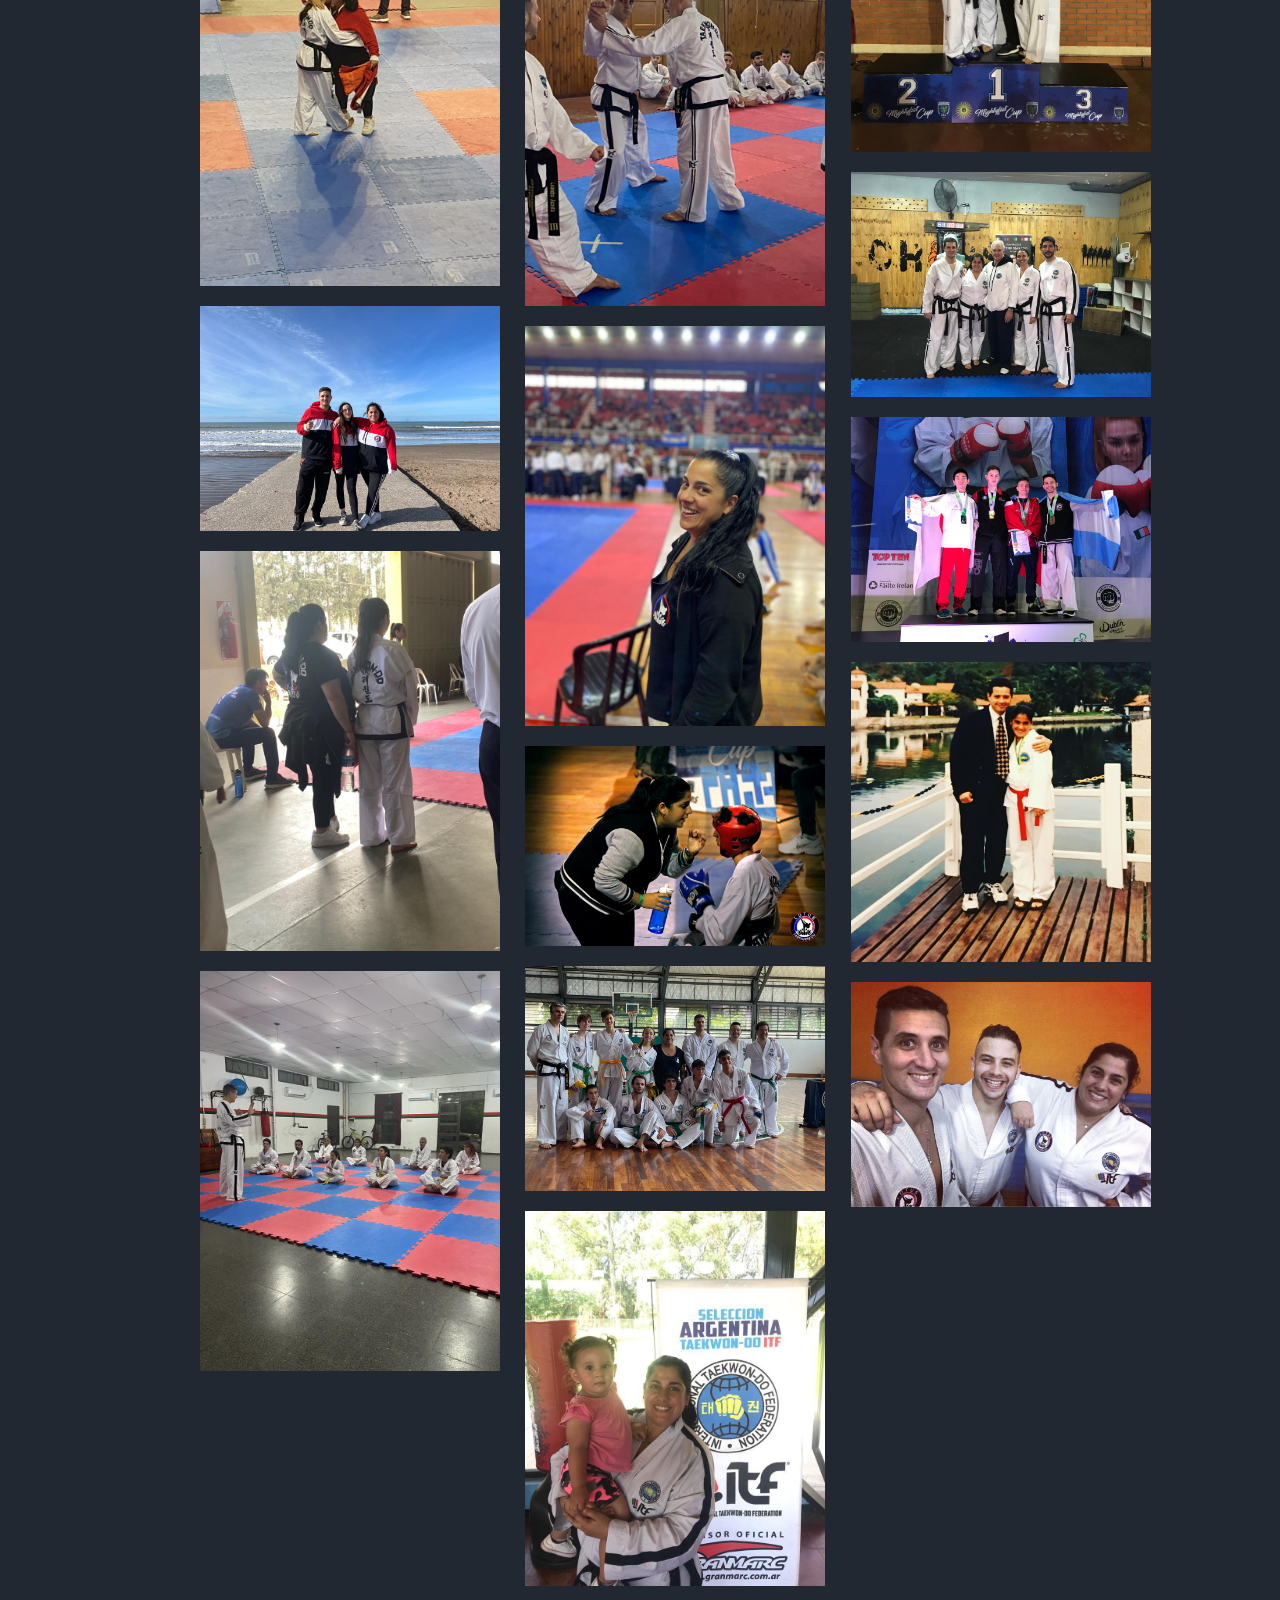
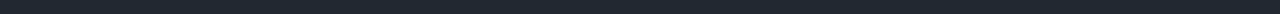
<file: html/galeria.html>
<!DOCTYPE html>
<html lang="en">

<head>
    <meta charset="UTF-8" />
    <meta name="viewport" content="width=device-width, initial-scale=1.0" />
    <title>Lotus Taekwondo</title>
    <link href="https://cdn.jsdelivr.net/npm/bootstrap@5.3.1/dist/css/bootstrap.min.css" rel="stylesheet"
        integrity="sha384-4bw+/aepP/YC94hEpVNVgiZdgIC5+VKNBQNGCHeKRQN+PtmoHDEXuppvnDJzQIu9" crossorigin="anonymous" />
    <script src="https://cdn.jsdelivr.net/npm/bootstrap@5.3.1/dist/js/bootstrap.bundle.min.js"
        integrity="sha384-HwwvtgBNo3bZJJLYd8oVXjrBZt8cqVSpeBNS5n7C8IVInixGAoxmnlMuBnhbgrkm"
        crossorigin="anonymous"></script>
    <link rel="stylesheet" href="../css/style.css" />
    <link rel="shortcut icon" href="../img/lotuslogo.png" />
    <link rel="preconnect" href="https://fonts.googleapis.com" />
    <link rel="preconnect" href="https://fonts.gstatic.com" crossorigin />
    <link href="https://fonts.googleapis.com/css2?family=Abril+Fatface&display=swap" rel="stylesheet" />
    <link href="https://unpkg.com/aos@2.3.1/dist/aos.css" rel="stylesheet" />
</head>

<body>
    <header class="header">
        <a href="../index.html">
            <img src="../img/lotuslogo.png" alt="Logo de la escuela" class="logoLotus" />
        </a>
        <input class="menu-btn" type="checkbox" id="menu-btn" />
        <label class="menu-icon" for="menu-btn"><span class="navicon"></span></label>
        <ul>
            <li><a href="../index.html"> Inicio </a></li>
            <li><a href="html/nosotros.html"> Nosotros </a></li>
            <li><a href="historia.html"> Historia </a></li>
            <li><a href="sedes.html"> Sedes </a></li>
            <li><a href="contacto.html"> Contacto </a></li>
            <li><a href="galeria.html"> Galería </a></li>
        </ul>
    </header>

    <h2 class="histEscuela"> Galería de imágenes </h2>

    <section id="galeria">
        <article>
            <a>
                <figure>
                    <img src="../img/1.jpg" class="imgGaleria" />
                </figure>
            </a>
        </article>

        <article>
            <a>
                <figure>
                    <img src="../img/2.jpg" class="imgGaleria" />
                </figure>
            </a>
        </article>

        <article>
            <a>
                <figure>
                    <img src="../img/3.jpg" class="imgGaleria" />
                </figure>
            </a>
        </article>

        <article>
            <a>
                <figure>
                    <img src="../img/4.jpg" class="imgGaleria" />
                </figure>
            </a>
        </article>

        <article>
            <a>
                <figure>
                    <img src="../img/5.jpg" class="imgGaleria" />
                </figure>
            </a>
        </article>

        <article>
            <a>
                <figure>
                    <img src="../img/6.jpg" class="imgGaleria" />
                </figure>
            </a>
        </article>

        <article>
            <a>
                <figure>
                    <img src="../img/7.jpg" class="imgGaleria" />
                </figure>
            </a>
        </article>

        <article>
            <a>
                <figure>
                    <img src="../img/8.jpg" class="imgGaleria" />
                </figure>
            </a>
        </article>

        <article>
            <a>
                <figure>
                    <img src="../img/9.jpg" class="imgGaleria" />
                </figure>
            </a>
        </article>

        <article>
            <a>
                <figure>
                    <img src="../img/10.jpg" class="imgGaleria" />
                </figure>
            </a>
        </article>

        <article>
            <a>
                <figure>
                    <img src="../img/11.jpg" class="imgGaleria" />
                </figure>
            </a>
        </article>

        <article>
            <a>
                <figure>
                    <img src="../img/12.jpg" class="imgGaleria" />
                </figure>
            </a>
        </article>

        <article>
            <a>
                <figure>
                    <img src="../img/13.jpg" class="imgGaleria" />
                </figure>
            </a>
        </article>

        <article>
            <a>
                <figure>
                    <img src="../img/14.jpg" class="imgGaleria" />
                </figure>
            </a>
        </article>

        <article>
            <a>
                <figure>
                    <img src="../img/15.jpg" class="imgGaleria" />
                </figure>
            </a>
        </article>

        <article>
            <a>
                <figure>
                    <img src="../img/16.jpg" class="imgGaleria" />
                </figure>
            </a>
        </article>

        <article>
            <a>
                <figure>
                    <img src="../img/17.jpg" class="imgGaleria" />
                </figure>
            </a>
        </article>

        <article>
            <a>
                <figure>
                    <img src="../img/18.jpg" class="imgGaleria" />
                </figure>
            </a>
        </article>

        <article>
            <a>
                <figure>
                    <img src="../img/19.jpg" class="imgGaleria" />
                </figure>
            </a>
        </article>

        <article>
            <a>
                <figure>
                    <img src="../img/20.jpg" class="imgGaleria" />
                </figure>
            </a>
        </article>

        <article>
            <a>
                <figure>
                    <img src="../img/21.jpg" class="imgGaleria" />
                </figure>
            </a>
        </article>

        <article>
            <a>
                <figure>
                    <img src="../img/22.jpg" class="imgGaleria" />
                </figure>
            </a>
        </article>

        <article>
            <a>
                <figure>
                    <img src="../img/23.jpg" class="imgGaleria" />
                </figure>
            </a>
        </article>

        <article>
            <a>
                <figure>
                    <img src="../img/24.jpg" class="imgGaleria" />
                </figure>
            </a>
        </article>

        <article>
            <a>
                <figure>
                    <img src="../img/25.jpg" class="imgGaleria" />
                </figure>
            </a>
        </article>

        <article>
            <a>
                <figure>
                    <img src="../img/26.jpg" class="imgGaleria" />
                </figure>
            </a>
        </article>

        <article>
            <a>
                <figure>
                    <img src="../img/27.jpg" class="imgGaleria" />
                </figure>
            </a>
        </article>

        <article>
            <a>
                <figure>
                    <img src="../img/28.jpg" class="imgGaleria" />
                </figure>
            </a>
        </article>

        <article>
            <a>
                <figure>
                    <img src="../img/29.jpg" class="imgGaleria" />
                </figure>
            </a>
        </article>

        <article>
            <a>
                <figure>
                    <img src="../img/30.jpg" class="imgGaleria" />
                </figure>
            </a>
        </article>

        <article>
            <a>
                <figure>
                    <img src="../img/31.jpg" class="imgGaleria" />
                </figure>
            </a>
        </article>

        <article>
            <a>
                <figure>
                    <img src="../img/32.jpg" class="imgGaleria" />
                </figure>
            </a>
        </article>

        <article>
            <a>
                <figure>
                    <img src="../img/33.jpg" class="imgGaleria" />
                </figure>
            </a>
        </article>

        <article>
            <a>
                <figure>
                    <img src="../img/34.jpg" class="imgGaleria" />
                </figure>
            </a>
        </article>

        <article>
            <a>
                <figure>
                    <img src="../img/35.jpg" class="imgGaleria" />
                </figure>
            </a>
        </article>

        <article>
            <a>
                <figure>
                    <img src="../img/36.jpg" class="imgGaleria" />
                </figure>
            </a>
        </article>

        <article>
            <a>
                <figure>
                    <img src="../img/37.jpg" class="imgGaleria" />
                </figure>
            </a>
        </article>

        <article>
            <a>
                <figure>
                    <img src="../img/38.jpg" class="imgGaleria" />
                </figure>
            </a>
        </article>

        <article>
            <a>
                <figure>
                    <img src="../img/39.jpg" class="imgGaleria" />
                </figure>
            </a>
        </article>

        <article>
            <a>
                <figure>
                    <img src="../img/40.jpg" class="imgGaleria" />
                </figure>
            </a>
        </article>

        <article>
            <a>
                <figure>
                    <img src="../img/41.jpg" class="imgGaleria" />
                </figure>
            </a>
        </article>

        <article>
            <a>
                <figure>
                    <img src="../img/42.jpg" class="imgGaleria" />
                </figure>
            </a>
        </article>

        <article>
            <a>
                <figure>
                    <img src="../img/43.jpg" class="imgGaleria" />
                </figure>
            </a>
        </article>

        <article>
            <a>
                <figure>
                    <img src="../img/44.jpg" class="imgGaleria" />
                </figure>
            </a>
        </article>

        <article>
            <a>
                <figure>
                    <img src="../img/45.jpg" class="imgGaleria" />
                </figure>
            </a>
        </article>

        <article>
            <a>
                <figure>
                    <img src="../img/46.jpg" class="imgGaleria" />
                </figure>
            </a>
        </article>

        <article>
            <a>
                <figure>
                    <img src="../img/47.jpg" class="imgGaleria" />
                </figure>
            </a>
        </article>

        <article>
            <a>
                <figure>
                    <img src="../img/48.jpg" class="imgGaleria" />
                </figure>
            </a>
        </article>

        <article>
            <a>
                <figure>
                    <img src="../img/49.jpg" class="imgGaleria" />
                </figure>
            </a>
        </article>

        <article>
            <a>
                <figure>
                    <img src="../img/50.jpg" class="imgGaleria" />
                </figure>
            </a>
        </article>

        <article>
            <a>
                <figure>
                    <img src="../img/51.jpg" class="imgGaleria" />
                </figure>
            </a>
        </article>

        <article>
            <a>
                <figure>
                    <img src="../img/52.jpg" class="imgGaleria" />
                </figure>
            </a>
        </article>

        <article>
            <a>
                <figure>
                    <img src="../img/53.jpg" class="imgGaleria" />
                </figure>
            </a>
        </article>

        <article>
            <a>
                <figure>
                    <img src="../img/54.jpg" class="imgGaleria" />
                </figure>
            </a>
        </article>

        <article>
            <a>
                <figure>
                    <img src="../img/55.jpg" class="imgGaleria" />
                </figure>
            </a>
        </article>

        <article>
            <a>
                <figure>
                    <img src="../img/56.jpg" class="imgGaleria" />
                </figure>
            </a>
        </article>

        <article>
            <a>
                <figure>
                    <img src="../img/57.jpg" class="imgGaleria" />
                </figure>
            </a>
        </article>

        <article>
            <a>
                <figure>
                    <img src="../img/58.jpg" class="imgGaleria" />
                </figure>
            </a>
        </article>

        <article>
            <a>
                <figure>
                    <img src="../img/59.jpg" class="imgGaleria" />
                </figure>
            </a>
        </article>

        <article>
            <a>
                <figure>
                    <img src="../img/60.jpg" class="imgGaleria" />
                </figure>
            </a>
        </article>

        <article>
            <a>
                <figure>
                    <img src="../img/61.jpg" class="imgGaleria" />
                </figure>
            </a>
        </article>

        <article>
            <a>
                <figure>
                    <img src="../img/62.jpg" class="imgGaleria" />
                </figure>
            </a>
        </article>

        <article>
            <a>
                <figure>
                    <img src="../img/63.jpg" class="imgGaleria" />
                </figure>
            </a>
        </article>

        <article>
            <a>
                <figure>
                    <img src="../img/64.jpg" class="imgGaleria" />
                </figure>
            </a>
        </article>

        <article>
            <a>
                <figure>
                    <img src="../img/65.jpg" class="imgGaleria" />
                </figure>
            </a>
        </article>

        <article>
            <a>
                <figure>
                    <img src="../img/66.jpg" class="imgGaleria" />
                </figure>
            </a>
        </article>

        <article>
            <a>
                <figure>
                    <img src="../img/67.jpg" class="imgGaleria" />
                </figure>
            </a>
        </article>

        <article>
            <a>
                <figure>
                    <img src="../img/68.jpg" class="imgGaleria" />
                </figure>
            </a>
        </article>

        <article>
            <a>
                <figure>
                    <img src="../img/69.jpg" class="imgGaleria" />
                </figure>
            </a>
        </article>

        <article>
            <a>
                <figure>
                    <img src="../img/70.jpg" class="imgGaleria" />
                </figure>
            </a>
        </article>

        <article>
            <a>
                <figure>
                    <img src="../img/71.jpg" class="imgGaleria" />
                </figure>
            </a>
        </article>

        <article>
            <a>
                <figure>
                    <img src="../img/72.jpg" class="imgGaleria" />
                </figure>
            </a>
        </article>

        <article>
            <a>
                <figure>
                    <img src="../img/73.jpg" class="imgGaleria" />
                </figure>
            </a>
        </article>

        <article>
            <a>
                <figure>
                    <img src="../img/74.jpg" class="imgGaleria" />
                </figure>
            </a>
        </article>

        <article>
            <a>
                <figure>
                    <img src="../img/75.jpg" class="imgGaleria" />
                </figure>
            </a>
        </article>

        <article>
            <a>
                <figure>
                    <img src="../img/76.jpg" class="imgGaleria" />
                </figure>
            </a>
        </article>

        <article>
            <a>
                <figure>
                    <img src="../img/77.jpg" class="imgGaleria" />
                </figure>
            </a>
        </article>

        <article>
            <a>
                <figure>
                    <img src="../img/78.jpg" class="imgGaleria" />
                </figure>
            </a>
        </article>

        <article>
            <a>
                <figure>
                    <img src="../img/79.jpg" class="imgGaleria" />
                </figure>
            </a>
        </article>

        <article>
            <a>
                <figure>
                    <img src="../img/80.jpg" class="imgGaleria" />
                </figure>
            </a>
        </article>

        <article>
            <a>
                <figure>
                    <img src="../img/81.jpg" class="imgGaleria" />
                </figure>
            </a>
        </article>

        <article>
            <a>
                <figure>
                    <img src="../img/82.jpg" class="imgGaleria" />
                </figure>
            </a>
        </article>

        <article>
            <a>
                <figure>
                    <img src="../img/83.jpg" class="imgGaleria" />
                </figure>
            </a>
        </article>

        <article>
            <a>
                <figure>
                    <img src="../img/84.jpg" class="imgGaleria" />
                </figure>
            </a>
        </article>

        <article>
            <a>
                <figure>
                    <img src="../img/85.jpg" class="imgGaleria" />
                </figure>
            </a>
        </article>

        <article>
            <a>
                <figure>
                    <img src="../img/86.jpg" class="imgGaleria" />
                </figure>
            </a>
        </article>

        <article>
            <a>
                <figure>
                    <img src="../img/87.jpg" class="imgGaleria" />
                </figure>
            </a>
        </article>

        <article>
            <a>
                <figure>
                    <img src="../img/88.jpg" class="imgGaleria" />
                </figure>
            </a>
        </article>

        <article>
            <a>
                <figure>
                    <img src="../img/89.jpg" class="imgGaleria" />
                </figure>
            </a>
        </article>

        <article>
            <a>
                <figure>
                    <img src="../img/90.jpg" class="imgGaleria" />
                </figure>
            </a>
        </article>

        <article>
            <a>
                <figure>
                    <img src="../img/91.jpg" class="imgGaleria" />
                </figure>
            </a>
        </article>

        <article>
            <a>
                <figure>
                    <img src="../img/92.jpg" class="imgGaleria" />
                </figure>
            </a>
        </article>

        <article>
            <a>
                <figure>
                    <img src="../img/93.jpg" class="imgGaleria" />
                </figure>
            </a>
        </article>

        <article>
            <a>
                <figure>
                    <img src="../img/94.jpg" class="imgGaleria" />
                </figure>
            </a>
        </article>

        <article>
            <a>
                <figure>
                    <img src="../img/95.jpg" class="imgGaleria" />
                </figure>
            </a>
        </article>

        <article>
            <a>
                <figure>
                    <img src="../img/96.jpg" class="imgGaleria" />
                </figure>
            </a>
        </article>
    </section>
</body>

</html>
</file>
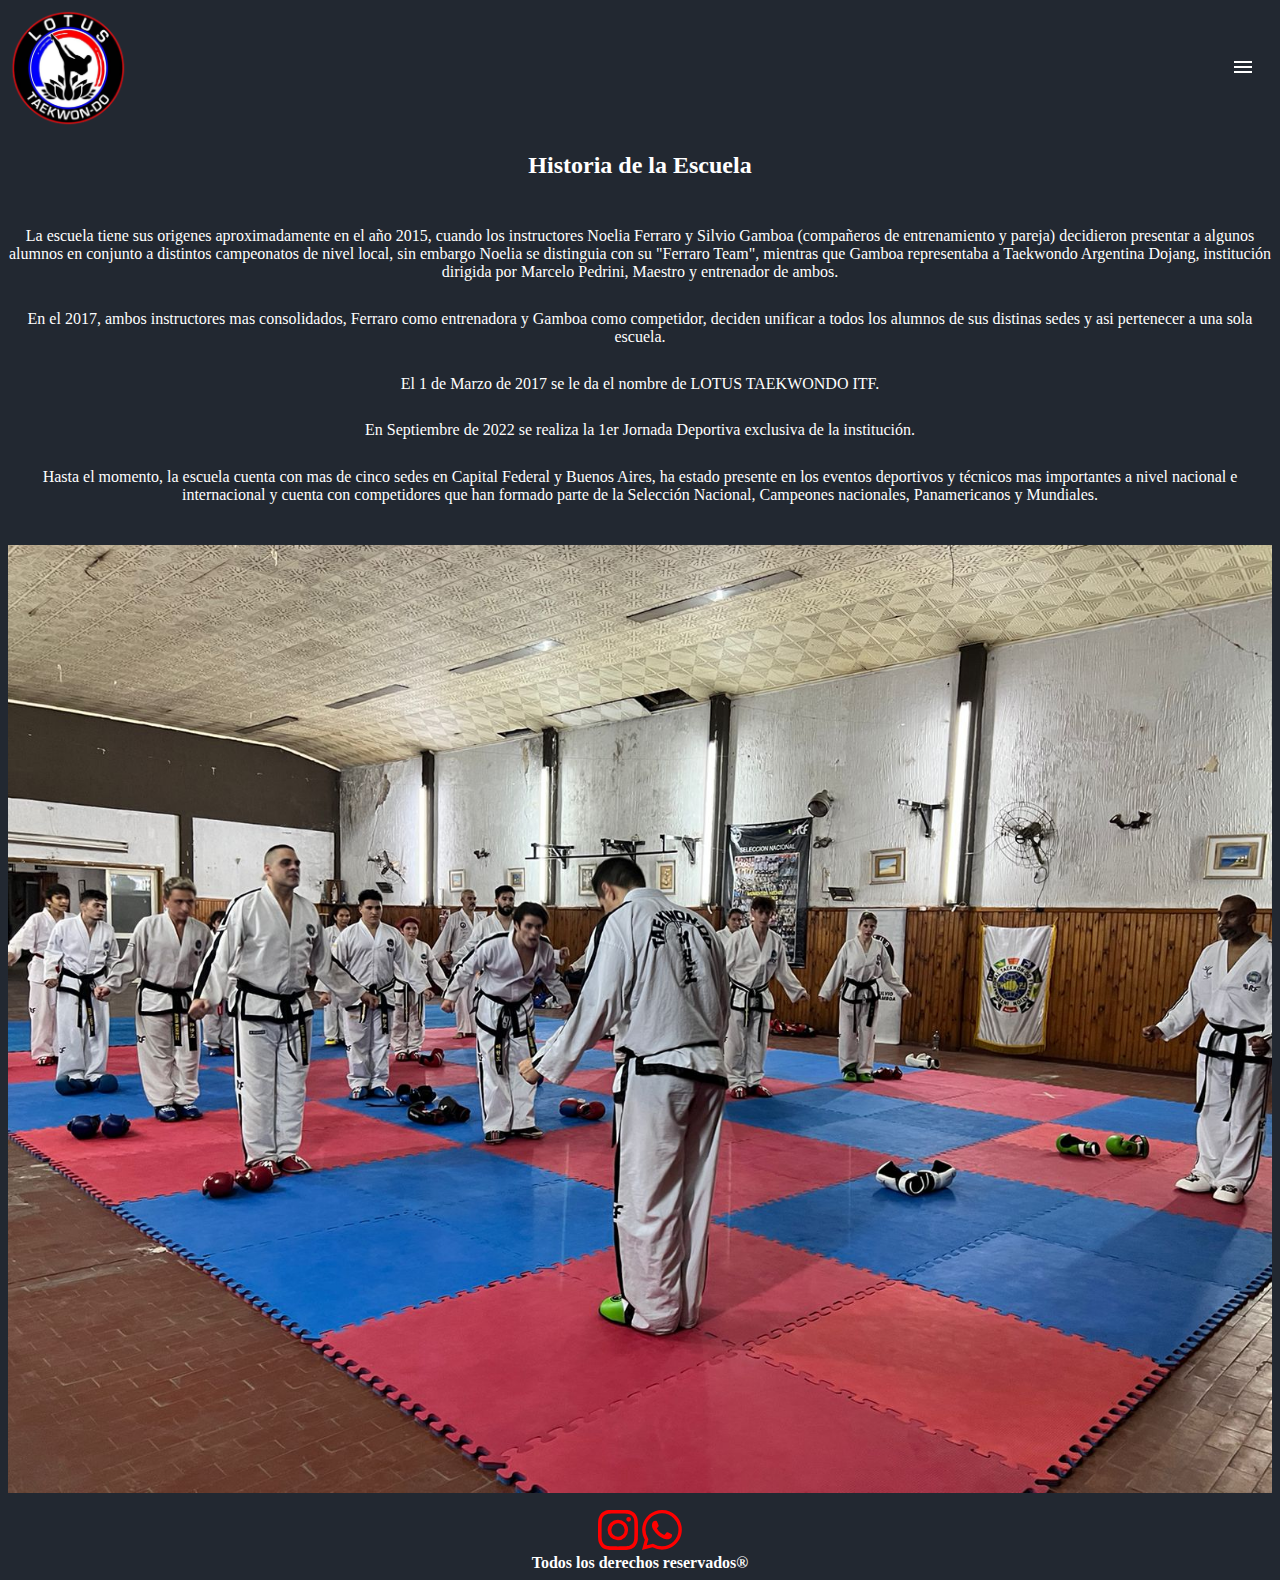
<file: html/historia.html>
<!DOCTYPE html>
<html lang="en">

<head>
    <meta charset="UTF-8">
    <meta name="viewport" content="width=device-width, initial-scale=1.0">
    <title> Historia </title>
    <link href="https://cdn.jsdelivr.net/npm/bootstrap@5.3.1/dist/css/bootstrap.min.css" rel="stylesheet"
        integrity="sha384-4bw+/aepP/YC94hEpVNVgiZdgIC5+VKNBQNGCHeKRQN+PtmoHDEXuppvnDJzQIu9" crossorigin="anonymous">
    <link rel="stylesheet" href="../css/style.css">
    <link rel="shortcut icon" href="../img/lotuslogo.png">
    <link href="https://unpkg.com/aos@2.3.1/dist/aos.css" rel="stylesheet">
</head>



<body>
    <header class="header">
        <a href="../index.html">
            <img src="../img/lotuslogo.png" alt="Logo de la escuela" class="logoLotus" />
        </a>
        <input class="menu-btn" type="checkbox" id="menu-btn" />
        <label class="menu-icon" for="menu-btn"><span class="navicon"></span></label>
        <ul>
            <li><a href="../index.html"> Inicio </a></li>
            <li><a href="nosotros.html"> Nosotros </a></li>
            <li><a href="historia.html"> Historia </a></li>
            <li><a href="sedes.html"> Sedes </a></li>
            <li><a href="contacto.html"> Contacto </a></li>
            <li><a href="galeria.html"></a></li>
        </ul>
    </header>

    <main>
        <div class="histEscuela" data-aos="zoom-out-right">
            <h2> Historia de la Escuela </h2>
        </div>

        <div class="histEscuela">
            <p class="historia" data-aos="zoom-out-left"> La escuela tiene sus origenes aproximadamente en el año 2015,
                cuando los instructores
                Noelia
                Ferraro y Silvio Gamboa (compañeros de entrenamiento y pareja) decidieron presentar a algunos alumnos en
                conjunto a distintos campeonatos de nivel local, sin embargo Noelia se distinguia con su "Ferraro Team",
                mientras que Gamboa representaba a Taekwondo
                Argentina Dojang, institución dirigida por Marcelo Pedrini, Maestro y entrenador de ambos.</p>

            <p class="historia" data-aos="zoom-out-right"> En el 2017, ambos instructores mas consolidados, Ferraro como
                entrenadora y Gamboa como
                competidor, deciden unificar a todos los alumnos de sus distinas sedes y asi pertenecer a una sola
                escuela.
            </p>

            <p class="historia" data-aos="zoom-out-left"> El 1 de Marzo de 2017 se le da el nombre de LOTUS TAEKWONDO
                ITF. </p>

            <p class="historia" data-aos="zoom-out-right"> En Septiembre de 2022 se realiza la 1er Jornada Deportiva
                exclusiva de la institución. </p>

            <p class="historia" data-aos="zoom-out-left"> Hasta el momento, la escuela cuenta con mas de cinco sedes en
                Capital Federal y Buenos
                Aires, ha estado presente en los eventos deportivos y técnicos mas importantes a nivel nacional e
                internacional y cuenta con competidores que han formado parte de la Selección Nacional, Campeones
                nacionales, Panamericanos y Mundiales. </p>
        </div>

        <div class="imgFondo" data-aos="fade-down" data-aos-easing="linear" data-aos-duration="1500">
            <img src="../img/historia.jpg" alt="Imagen de un entrenamiento">
        </div>


    </main>

    <footer class="footer">
        <div class="divRedes">
            <a href="https://www.instagram.com/lotus_tkd/" target="_blank">
                <svg xmlns="http://www.w3.org/2000/svg" width="40" height="40" fill="red" class="bi bi-instagram"
                    viewBox="0 0 16 16">
                    <path
                        d="M8 0C5.829 0 5.556.01 4.703.048 3.85.088 3.269.222 2.76.42a3.917 3.917 0 0 0-1.417.923A3.927 3.927 0 0 0 .42 2.76C.222 3.268.087 3.85.048 4.7.01 5.555 0 5.827 0 8.001c0 2.172.01 2.444.048 3.297.04.852.174 1.433.372 1.942.205.526.478.972.923 1.417.444.445.89.719 1.416.923.51.198 1.09.333 1.942.372C5.555 15.99 5.827 16 8 16s2.444-.01 3.298-.048c.851-.04 1.434-.174 1.943-.372a3.916 3.916 0 0 0 1.416-.923c.445-.445.718-.891.923-1.417.197-.509.332-1.09.372-1.942C15.99 10.445 16 10.173 16 8s-.01-2.445-.048-3.299c-.04-.851-.175-1.433-.372-1.941a3.926 3.926 0 0 0-.923-1.417A3.911 3.911 0 0 0 13.24.42c-.51-.198-1.092-.333-1.943-.372C10.443.01 10.172 0 7.998 0h.003zm-.717 1.442h.718c2.136 0 2.389.007 3.232.046.78.035 1.204.166 1.486.275.373.145.64.319.92.599.28.28.453.546.598.92.11.281.24.705.275 1.485.039.843.047 1.096.047 3.231s-.008 2.389-.047 3.232c-.035.78-.166 1.203-.275 1.485a2.47 2.47 0 0 1-.599.919c-.28.28-.546.453-.92.598-.28.11-.704.24-1.485.276-.843.038-1.096.047-3.232.047s-2.39-.009-3.233-.047c-.78-.036-1.203-.166-1.485-.276a2.478 2.478 0 0 1-.92-.598 2.48 2.48 0 0 1-.6-.92c-.109-.281-.24-.705-.275-1.485-.038-.843-.046-1.096-.046-3.233 0-2.136.008-2.388.046-3.231.036-.78.166-1.204.276-1.486.145-.373.319-.64.599-.92.28-.28.546-.453.92-.598.282-.11.705-.24 1.485-.276.738-.034 1.024-.044 2.515-.045v.002zm4.988 1.328a.96.96 0 1 0 0 1.92.96.96 0 0 0 0-1.92zm-4.27 1.122a4.109 4.109 0 1 0 0 8.217 4.109 4.109 0 0 0 0-8.217zm0 1.441a2.667 2.667 0 1 1 0 5.334 2.667 2.667 0 0 1 0-5.334z" />
                </svg>
            </a>
            <a href="https://wa.me/41720435" target="_blank">
                <svg xmlns="http://www.w3.org/2000/svg" width="40" height="40" fill="red" class="bi bi-whatsapp"
                    viewBox="0 0 16 16">
                    <path
                        d="M13.601 2.326A7.854 7.854 0 0 0 7.994 0C3.627 0 .068 3.558.064 7.926c0 1.399.366 2.76 1.057 3.965L0 16l4.204-1.102a7.933 7.933 0 0 0 3.79.965h.004c4.368 0 7.926-3.558 7.93-7.93A7.898 7.898 0 0 0 13.6 2.326zM7.994 14.521a6.573 6.573 0 0 1-3.356-.92l-.24-.144-2.494.654.666-2.433-.156-.251a6.56 6.56 0 0 1-1.007-3.505c0-3.626 2.957-6.584 6.591-6.584a6.56 6.56 0 0 1 4.66 1.931 6.557 6.557 0 0 1 1.928 4.66c-.004 3.639-2.961 6.592-6.592 6.592zm3.615-4.934c-.197-.099-1.17-.578-1.353-.646-.182-.065-.315-.099-.445.099-.133.197-.513.646-.627.775-.114.133-.232.148-.43.05-.197-.1-.836-.308-1.592-.985-.59-.525-.985-1.175-1.103-1.372-.114-.198-.011-.304.088-.403.087-.088.197-.232.296-.346.1-.114.133-.198.198-.33.065-.134.034-.248-.015-.347-.05-.099-.445-1.076-.612-1.47-.16-.389-.323-.335-.445-.34-.114-.007-.247-.007-.38-.007a.729.729 0 0 0-.529.247c-.182.198-.691.677-.691 1.654 0 .977.71 1.916.81 2.049.098.133 1.394 2.132 3.383 2.992.47.205.84.326 1.129.418.475.152.904.129 1.246.08.38-.058 1.171-.48 1.338-.943.164-.464.164-.86.114-.943-.049-.084-.182-.133-.38-.232z" />
                </svg>
            </a>
        </div>
        <p> Todos los derechos reservados® </p>
    </footer>

    <script src="https://unpkg.com/aos@2.3.1/dist/aos.js"></script>
    <script>
        AOS.init();
    </script>
</body>

</html>
</file>
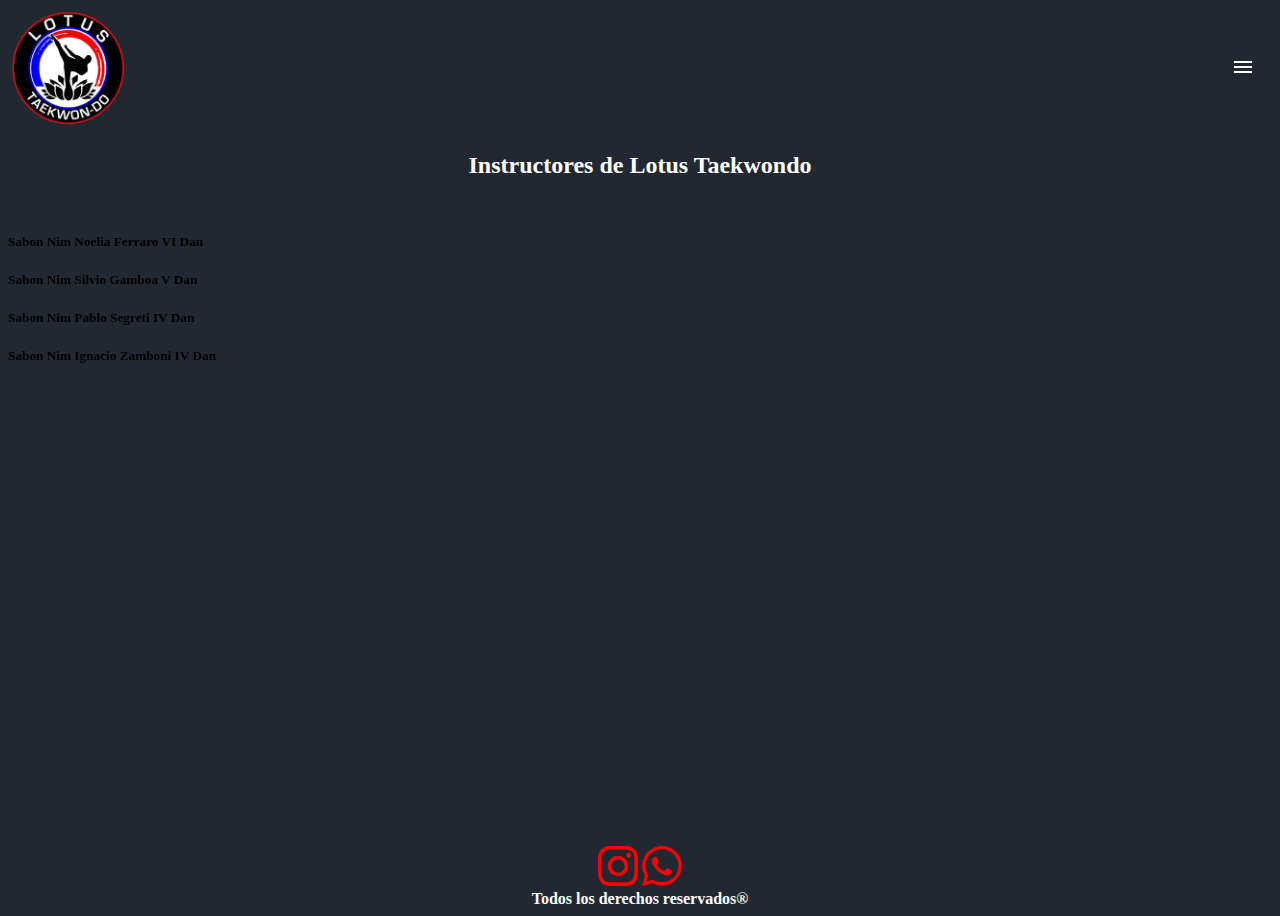
<file: html/nosotros.html>
<!DOCTYPE html>
<html lang="en">

<head>
  <meta charset="UTF-8">
  <meta name="viewport" content="width=device-width, initial-scale=1.0">
  <title> Nosotros </title>
  <link href="https://cdn.jsdelivr.net/npm/bootstrap@5.3.1/dist/css/bootstrap.min.css" rel="stylesheet"
    integrity="sha384-4bw+/aepP/YC94hEpVNVgiZdgIC5+VKNBQNGCHeKRQN+PtmoHDEXuppvnDJzQIu9" crossorigin="anonymous">
  <link rel="stylesheet" href="../css/style.css">
  <link rel="shortcut icon" href="../img/lotuslogo.png">
  <link href="https://unpkg.com/aos@2.3.1/dist/aos.css" rel="stylesheet">
</head>

<body>
  <header class="header">
    <a href="../index.html">
      <img src="../img/lotuslogo.png" alt="Logo de la escuela" class="logoLotus" />
    </a>
    <input class="menu-btn" type="checkbox" id="menu-btn" />
    <label class="menu-icon" for="menu-btn"><span class="navicon"></span></label>
    <ul>
      <li><a href="../index.html"> Inicio </a></li>
      <li><a href="nosotros.html"> Nosotros </a></li>
      <li><a href="historia.html"> Historia </a></li>
      <li><a href="sedes.html"> Sedes </a></li>
      <li><a href="contacto.html"> Contacto </a></li>
      <li><a href="galeria.html"> Galería </a></li>
    </ul>
  </header>

  <main>
    <div class="nosotrosContainer">
      <div class="instructores" data-aos="zoom-in-right">
        <h2> Instructores de Lotus Taekwondo </h2>
      </div>

      <div class="row" data-aos="zoom-in-right">
        <div class="col-sm-6 mb-sm-0">
          <div class="card">
            <div class="card-body">
              <h5 class="card-title"> Sabon Nim Noelia Ferraro VI Dan </h5>
            </div>
          </div>
        </div>
        <div class="col-sm-6">
          <div class="card">
            <div class="card-body">
              <h5 class="card-title"> Sabon Nim Silvio Gamboa V Dan </h5>
            </div>
          </div>
        </div>
        <div class="col-sm-6">
          <div class="card">
            <div class="card-body">
              <h5 class="card-title"> Sabon Nim Pablo Segreti IV Dan </h5>
            </div>
          </div>
        </div>
        <div class="col-sm-6">
          <div class="card">
            <div class="card-body">
              <h5 class="card-title"> Sabon Nim Ignacio Zamboni IV Dan </h5>
            </div>
          </div>
        </div>
      </div>
    </div>
  </main>


  <footer class="footer">
    <div class="divRedes">
      <a href="https://www.instagram.com/lotus_tkd/" target="_blank">
        <svg xmlns="http://www.w3.org/2000/svg" width="40" height="40" fill="red" class="bi bi-instagram"
          viewBox="0 0 16 16">
          <path
            d="M8 0C5.829 0 5.556.01 4.703.048 3.85.088 3.269.222 2.76.42a3.917 3.917 0 0 0-1.417.923A3.927 3.927 0 0 0 .42 2.76C.222 3.268.087 3.85.048 4.7.01 5.555 0 5.827 0 8.001c0 2.172.01 2.444.048 3.297.04.852.174 1.433.372 1.942.205.526.478.972.923 1.417.444.445.89.719 1.416.923.51.198 1.09.333 1.942.372C5.555 15.99 5.827 16 8 16s2.444-.01 3.298-.048c.851-.04 1.434-.174 1.943-.372a3.916 3.916 0 0 0 1.416-.923c.445-.445.718-.891.923-1.417.197-.509.332-1.09.372-1.942C15.99 10.445 16 10.173 16 8s-.01-2.445-.048-3.299c-.04-.851-.175-1.433-.372-1.941a3.926 3.926 0 0 0-.923-1.417A3.911 3.911 0 0 0 13.24.42c-.51-.198-1.092-.333-1.943-.372C10.443.01 10.172 0 7.998 0h.003zm-.717 1.442h.718c2.136 0 2.389.007 3.232.046.78.035 1.204.166 1.486.275.373.145.64.319.92.599.28.28.453.546.598.92.11.281.24.705.275 1.485.039.843.047 1.096.047 3.231s-.008 2.389-.047 3.232c-.035.78-.166 1.203-.275 1.485a2.47 2.47 0 0 1-.599.919c-.28.28-.546.453-.92.598-.28.11-.704.24-1.485.276-.843.038-1.096.047-3.232.047s-2.39-.009-3.233-.047c-.78-.036-1.203-.166-1.485-.276a2.478 2.478 0 0 1-.92-.598 2.48 2.48 0 0 1-.6-.92c-.109-.281-.24-.705-.275-1.485-.038-.843-.046-1.096-.046-3.233 0-2.136.008-2.388.046-3.231.036-.78.166-1.204.276-1.486.145-.373.319-.64.599-.92.28-.28.546-.453.92-.598.282-.11.705-.24 1.485-.276.738-.034 1.024-.044 2.515-.045v.002zm4.988 1.328a.96.96 0 1 0 0 1.92.96.96 0 0 0 0-1.92zm-4.27 1.122a4.109 4.109 0 1 0 0 8.217 4.109 4.109 0 0 0 0-8.217zm0 1.441a2.667 2.667 0 1 1 0 5.334 2.667 2.667 0 0 1 0-5.334z" />
        </svg>
      </a>

      <a href="https://wa.me/41720435" target="_blank">
        <svg xmlns="http://www.w3.org/2000/svg" width="40" height="40" fill="red" class="bi bi-whatsapp"
          viewBox="0 0 16 16">
          <path
            d="M13.601 2.326A7.854 7.854 0 0 0 7.994 0C3.627 0 .068 3.558.064 7.926c0 1.399.366 2.76 1.057 3.965L0 16l4.204-1.102a7.933 7.933 0 0 0 3.79.965h.004c4.368 0 7.926-3.558 7.93-7.93A7.898 7.898 0 0 0 13.6 2.326zM7.994 14.521a6.573 6.573 0 0 1-3.356-.92l-.24-.144-2.494.654.666-2.433-.156-.251a6.56 6.56 0 0 1-1.007-3.505c0-3.626 2.957-6.584 6.591-6.584a6.56 6.56 0 0 1 4.66 1.931 6.557 6.557 0 0 1 1.928 4.66c-.004 3.639-2.961 6.592-6.592 6.592zm3.615-4.934c-.197-.099-1.17-.578-1.353-.646-.182-.065-.315-.099-.445.099-.133.197-.513.646-.627.775-.114.133-.232.148-.43.05-.197-.1-.836-.308-1.592-.985-.59-.525-.985-1.175-1.103-1.372-.114-.198-.011-.304.088-.403.087-.088.197-.232.296-.346.1-.114.133-.198.198-.33.065-.134.034-.248-.015-.347-.05-.099-.445-1.076-.612-1.47-.16-.389-.323-.335-.445-.34-.114-.007-.247-.007-.38-.007a.729.729 0 0 0-.529.247c-.182.198-.691.677-.691 1.654 0 .977.71 1.916.81 2.049.098.133 1.394 2.132 3.383 2.992.47.205.84.326 1.129.418.475.152.904.129 1.246.08.38-.058 1.171-.48 1.338-.943.164-.464.164-.86.114-.943-.049-.084-.182-.133-.38-.232z" />
        </svg>
      </a>
    </div>
    <p> Todos los derechos reservados® </p>
  </footer>

  <script src="https://unpkg.com/aos@2.3.1/dist/aos.js"></script>
  <script>
    AOS.init();
  </script>
</body>

</html>
</file>
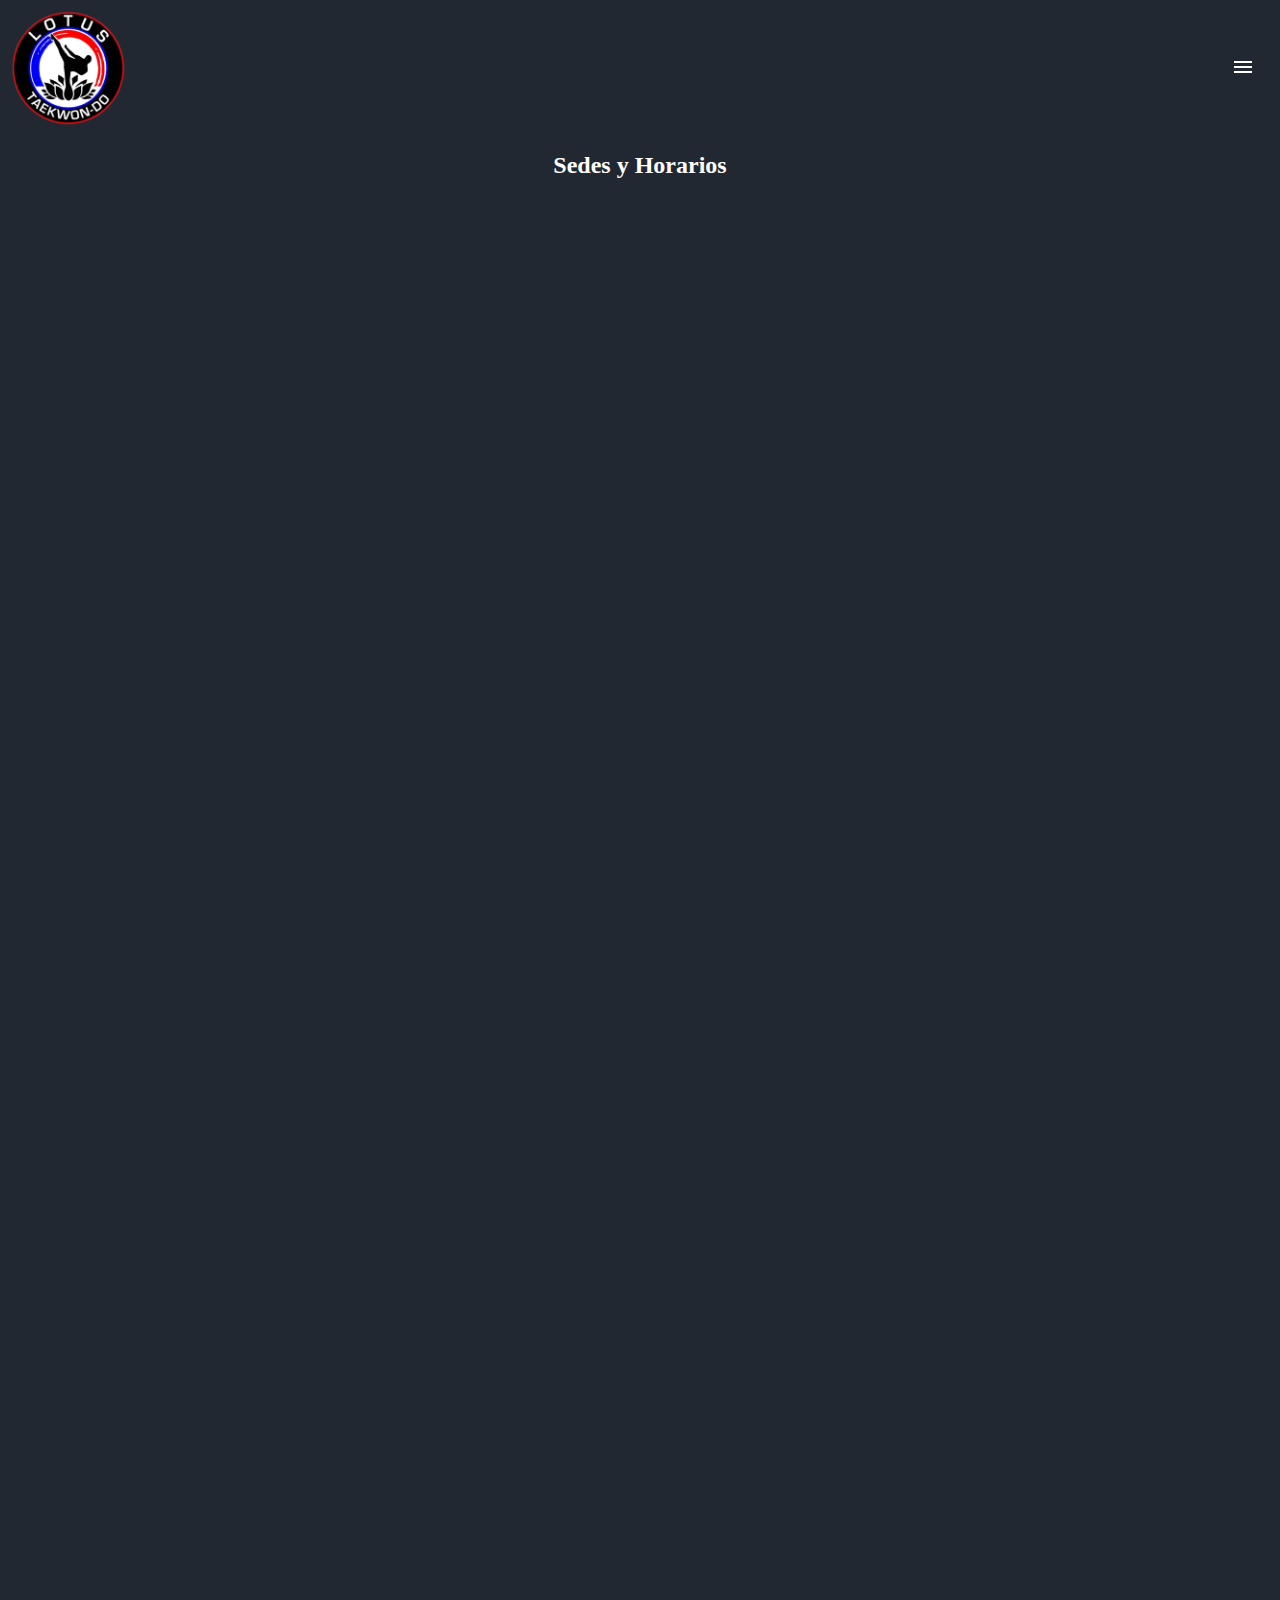
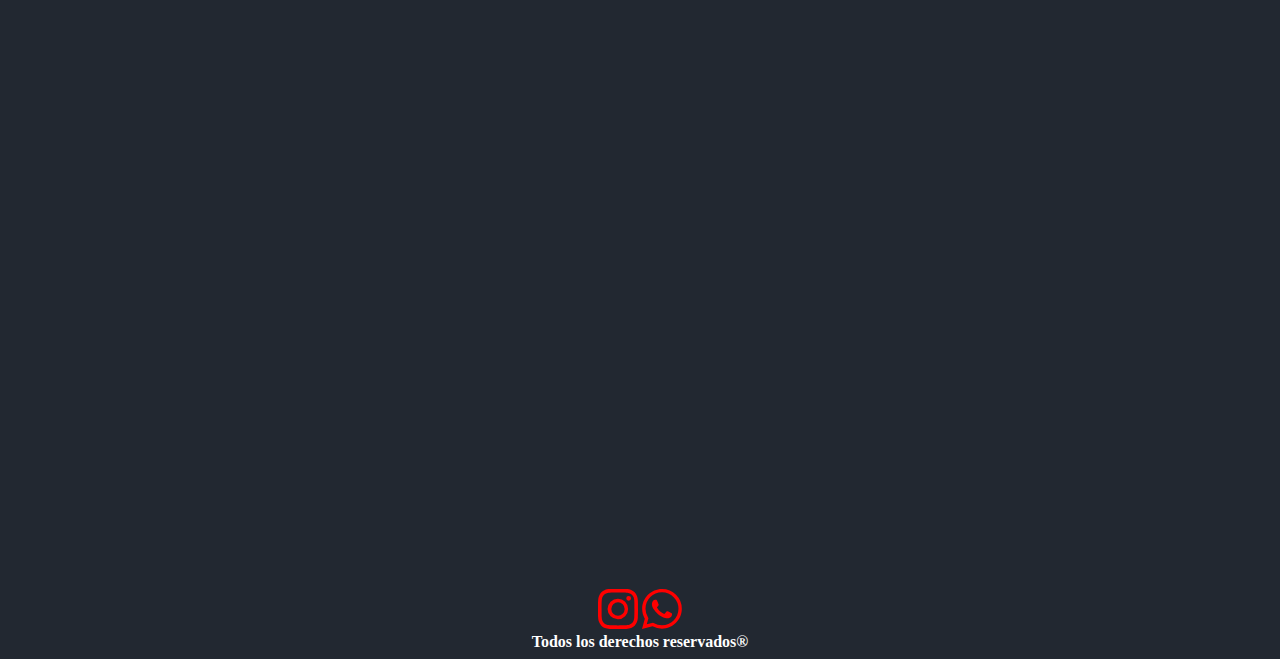
<file: html/sedes.html>
<!DOCTYPE html>
<html lang="en">

<head>
    <meta charset="UTF-8">
    <meta name="viewport" content="width=device-width, initial-scale=1.0">
    <title> Sedes y Horarios </title>
    <link href="https://cdn.jsdelivr.net/npm/bootstrap@5.3.1/dist/css/bootstrap.min.css" rel="stylesheet"
        integrity="sha384-4bw+/aepP/YC94hEpVNVgiZdgIC5+VKNBQNGCHeKRQN+PtmoHDEXuppvnDJzQIu9" crossorigin="anonymous">
    <link rel="stylesheet" href="../css/style.css">
    <link rel="shortcut icon" href="../img/lotuslogo.png">
    <link href="https://unpkg.com/aos@2.3.1/dist/aos.css" rel="stylesheet">
</head>

<body>
    <header class="header">
        <a href="../index.html">
            <img src="../img/lotuslogo.png" alt="Logo de la escuela" class="logoLotus" />
        </a>
        <input class="menu-btn" type="checkbox" id="menu-btn" />
        <label class="menu-icon" for="menu-btn"><span class="navicon"></span></label>
        <ul>
            <li><a href="../index.html"> Inicio </a></li>
            <li><a href="nosotros.html"> Nosotros </a></li>
            <li><a href="historia.html"> Historia </a></li>
            <li><a href="sedes.html"> Sedes </a></li>
            <li><a href="contacto.html"> Contacto </a></li>
            <li><a href="galeria.html"> Galería </a></li>
        </ul>
    </header>

    <main>
        <div class="sedes">
            <h2> Sedes y Horarios </h2>
        </div>

        <div class="iframe">
            <iframe
                src="https://www.google.com/maps/embed?pb=!1m18!1m12!1m3!1d62504.32008946997!2d-58.49631095739084!3d-34.57940629359868!2m3!1f0!2f0!3f0!3m2!1i1024!2i768!4f13.1!3m3!1m2!1s0x95bcb785a49f04cd%3A0x3ba6a43850894e7!2sSociedad%20De%20Fomento%20Villa%20Lynch!5e0!3m2!1ses!2sar!4v1688671801883!5m2!1ses!2sar"
                width="400" height="300" style="border:0;" allowfullscreen="" loading="lazy"
                referrerpolicy="no-referrer-when-downgrade" data-aos="zoom-in-right"></iframe>

            <iframe
                src="https://www.google.com/maps/embed?pb=!1m18!1m12!1m3!1d821.5255387409092!2d-58.47553671823563!3d-34.55096881109526!2m3!1f0!2f0!3f0!3m2!1i1024!2i768!4f13.1!3m3!1m2!1s0x95bcb6909b18c9ed%3A0x1fa9ffce53dc3dd2!2sCentro%20Maragato%20Val%20De%20San%20Lorenzo!5e0!3m2!1ses!2sar!4v1688671905704!5m2!1ses!2sar"
                width="400" height="300" style="border:0;" allowfullscreen="" loading="lazy"
                referrerpolicy="no-referrer-when-downgrade" data-aos="zoom-in-right"></iframe>

            <iframe
                src="https://www.google.com/maps/embed?pb=!1m18!1m12!1m3!1d1617.6490522976746!2d-61.90164320861266!3d-35.81716103648129!2m3!1f0!2f0!3f0!3m2!1i1024!2i768!4f13.1!3m3!1m2!1s0x95c0f830331ef229%3A0x371d9dabb0582d4b!2sGonz%C3%A1lez%20del%20Solar%201035%2C%20B6450AXU%20Pehuaj%C3%B3%2C%20Provincia%20de%20Buenos%20Aires!5e0!3m2!1ses!2sar!4v1689905677633!5m2!1ses!2sar"
                width="400" height="300" style="border:0;" allowfullscreen="" loading="lazy"
                referrerpolicy="no-referrer-when-downgrade" data-aos="zoom-in-right"></iframe>
        </div>

        <div class="iframe">
            <iframe
                src="https://www.google.com/maps/embed?pb=!1m18!1m12!1m3!1d690.6334907499659!2d-58.45914858521091!3d-34.573171835919844!2m3!1f0!2f0!3f0!3m2!1i1024!2i768!4f13.1!3m3!1m2!1s0x95bcb5d96b913bb5%3A0x8c79851fc6c35b44!2sClub%20Juventud%20de%20Belgrano!5e0!3m2!1ses!2sar!4v1689905740399!5m2!1ses!2sar"
                width="400" height="300" style="border:0;" allowfullscreen="" loading="lazy"
                referrerpolicy="no-referrer-when-downgrade" data-aos="zoom-in-right"></iframe>

            <iframe
                src="https://www.google.com/maps/embed?pb=!1m18!1m12!1m3!1d580.8161031628413!2d-58.5311802612384!3d-34.5638832558921!2m3!1f0!2f0!3f0!3m2!1i1024!2i768!4f13.1!3m3!1m2!1s0x95bcb714c60fffe3%3A0xb049312b15263067!2sClub%20Social%20y%20Deportivo%20Saenz%20Pe%C3%B1a!5e0!3m2!1ses!2sar!4v1689905801573!5m2!1ses!2sar"
                width="400" height="300" style="border:0;" allowfullscreen="" loading="lazy"
                referrerpolicy="no-referrer-when-downgrade" data-aos="zoom-in-right"></iframe>

            <iframe
                src="https://www.google.com/maps/embed?pb=!1m18!1m12!1m3!1d976.7533553596288!2d-58.513870294572364!3d-34.568906509759685!2m3!1f0!2f0!3f0!3m2!1i1024!2i768!4f13.1!3m3!1m2!1s0x95bcb703c220f041%3A0xb44d7973136e245c!2sGral.%20N.%20Manuel%20Savio%201306%2C%20B1650%20Villa%20Maip%C3%BA%2C%20Provincia%20de%20Buenos%20Aires!5e0!3m2!1ses!2sar!4v1689905995921!5m2!1ses!2sar"
                width="400" height="300" style="border:0;" allowfullscreen="" loading="lazy"
                referrerpolicy="no-referrer-when-downgrade" data-aos="zoom-in-right"></iframe>
        </div>

        <div class="iframe">
            <iframe
                src="https://www.google.com/maps/embed?pb=!1m18!1m12!1m3!1d821.2804921061306!2d-58.50229368319473!3d-34.57578025885852!2m3!1f0!2f0!3f0!3m2!1i1024!2i768!4f13.1!3m3!1m2!1s0x95bcb6569584b19b%3A0x661b28b15d555bf5!2sJard%C3%ADn%20Instituto%20Nuestra%20Se%C3%B1ora%20de%20Luj%C3%A1n!5e0!3m2!1ses!2sar!4v1689906046571!5m2!1ses!2sar"
                width="400" height="300" style="border:0;" allowfullscreen="" loading="lazy"
                referrerpolicy="no-referrer-when-downgrade"></iframe>
        </div>

        <div class="grid" data-aos="zoom-in-right">
            <div class="day">Día/Horario</div>
            <div class="day">Lunes</div>
            <div class="day">Martes</div>
            <div class="day">Miércoles</div>
            <div class="day">Jueves</div>
            <div class="day">Viernes</div>
            <div class="day">Sábado</div>

            <div class="time">10:00</div>
            <div class="activity"></div>
            <div class="activity"></div>
            <div class="activity"></div>
            <div class="activity"></div>
            <div class="activity"></div>
            <div class="activity">Kids - Sede Villa Pueyrredón</div>

            <div class="time">11:00</div>
            <div class="activity"></div>
            <div class="activity"></div>
            <div class="activity"></div>
            <div class="activity"></div>
            <div class="activity"></div>
            <div class="activity"></div>

            <div class="time">12:00</div>
            <div class="activity"></div>
            <div class="activity"></div>
            <div class="activity"></div>
            <div class="activity"></div>
            <div class="activity"></div>
            <div class="activity"></div>

            <div class="time">13:00</div>
            <div class="activity"></div>
            <div class="activity"></div>
            <div class="activity"></div>
            <div class="activity"></div>
            <div class="activity"></div>
            <div class="activity"></div>

            <div class="time">14:00</div>
            <div class="activity"></div>
            <div class="activity"></div>
            <div class="activity"></div>
            <div class="activity"></div>
            <div class="activity"></div>
            <div class="activity"></div>

            <div class="time">15:00</div>
            <div class="activity"></div>
            <div class="activity"></div>
            <div class="activity"></div>
            <div class="activity"></div>
            <div class="activity"></div>
            <div class="activity"></div>

            <div class="time">16:00</div>
            <div class="activity"></div>
            <div class="activity"></div>
            <div class="activity"></div>
            <div class="activity"></div>
            <div class="activity"></div>
            <div class="activity"></div>

            <div class="time">17:00</div>
            <div class="activity">Infantiles y Juveniles - Sede Villa Maipú</div>
            <div class="activity">4 a 8 años - Sede San Andrés <br><br> Infantiles - Sede Villa Maipú</div>
            <div class="activity"></div>
            <div class="activity">4 a 8 años - Sede San Andrés <br><br> Infantiles y Juveniles - Sede Villa Maipú</div>
            <div class="activity">Infantiles - Sede Villa Maipú</div>
            <div class="activity"></div>

            <div class="time">18:00</div>
            <div class="activity">Infantiles - Sede Jaramillo</div>
            <div class="activity">Minis - Sede Villa Lynch <br><br> Infantiles - Sede Belgrano <br><br> 9 a 14 años -
                Sede San Andrés</div>
            <div class="activity">Infantiles - Sede Jaramillo</div>
            <div class="activity">Minis - Sede Villa Lynch <br><br> 9 a 14 años - Sede San Andrés</div>
            <div class="activity"></div>
            <div class="activity"></div>

            <div class="time">19:00</div>
            <div class="activity">Infantiles Mayores - Sede Jaramillo</div>
            <div class="activity">Infantiles - Sede Villa Lynch <br><br> Más de 15 años - Sede San Andrés</div>
            <div class="activity">Infantiles Mayores - Sede Jaramillo</div>
            <div class="activity">Infantiles - Sede Villa Lynch <br><br> Juveniles y Adultos - Sede Belgrano <br><br>
                Más de 15 años - Sede San Andrés</div>
            <div class="activity"></div>
            <div class="activity"></div>

            <div class="time">20:00</div>
            <div class="activity">Juveniles y Adultos - Sede Jaramillo</div>
            <div class="activity">Adultos - Sede Villa Lynch</div>
            <div class="activity">Juveniles y Adultos - Sede Jaramillo</div>
            <div class="activity">Adultos - Sede Villa Lynch</div>
            <div class="activity"></div>
            <div class="activity"></div>

            <div class="time">21:00</div>
            <div class="activity"></div>
            <div class="activity"></div>
            <div class="activity"></div>
            <div class="activity"></div>
            <div class="activity"></div>
            <div class="activity"></div>

            <div class="time">22:00</div>
            <div class="activity"></div>
            <div class="activity"></div>
            <div class="activity"></div>
            <div class="activity"></div>
            <div class="activity"></div>
            <div class="activity"></div>
        </div>


    </main>

    <footer class="footer">
        <div class="divRedes">
            <a href="https://www.instagram.com/lotus_tkd/" target="_blank">
                <svg xmlns="http://www.w3.org/2000/svg" width="40" height="40" fill="red" class="bi bi-instagram"
                    viewBox="0 0 16 16">
                    <path
                        d="M8 0C5.829 0 5.556.01 4.703.048 3.85.088 3.269.222 2.76.42a3.917 3.917 0 0 0-1.417.923A3.927 3.927 0 0 0 .42 2.76C.222 3.268.087 3.85.048 4.7.01 5.555 0 5.827 0 8.001c0 2.172.01 2.444.048 3.297.04.852.174 1.433.372 1.942.205.526.478.972.923 1.417.444.445.89.719 1.416.923.51.198 1.09.333 1.942.372C5.555 15.99 5.827 16 8 16s2.444-.01 3.298-.048c.851-.04 1.434-.174 1.943-.372a3.916 3.916 0 0 0 1.416-.923c.445-.445.718-.891.923-1.417.197-.509.332-1.09.372-1.942C15.99 10.445 16 10.173 16 8s-.01-2.445-.048-3.299c-.04-.851-.175-1.433-.372-1.941a3.926 3.926 0 0 0-.923-1.417A3.911 3.911 0 0 0 13.24.42c-.51-.198-1.092-.333-1.943-.372C10.443.01 10.172 0 7.998 0h.003zm-.717 1.442h.718c2.136 0 2.389.007 3.232.046.78.035 1.204.166 1.486.275.373.145.64.319.92.599.28.28.453.546.598.92.11.281.24.705.275 1.485.039.843.047 1.096.047 3.231s-.008 2.389-.047 3.232c-.035.78-.166 1.203-.275 1.485a2.47 2.47 0 0 1-.599.919c-.28.28-.546.453-.92.598-.28.11-.704.24-1.485.276-.843.038-1.096.047-3.232.047s-2.39-.009-3.233-.047c-.78-.036-1.203-.166-1.485-.276a2.478 2.478 0 0 1-.92-.598 2.48 2.48 0 0 1-.6-.92c-.109-.281-.24-.705-.275-1.485-.038-.843-.046-1.096-.046-3.233 0-2.136.008-2.388.046-3.231.036-.78.166-1.204.276-1.486.145-.373.319-.64.599-.92.28-.28.546-.453.92-.598.282-.11.705-.24 1.485-.276.738-.034 1.024-.044 2.515-.045v.002zm4.988 1.328a.96.96 0 1 0 0 1.92.96.96 0 0 0 0-1.92zm-4.27 1.122a4.109 4.109 0 1 0 0 8.217 4.109 4.109 0 0 0 0-8.217zm0 1.441a2.667 2.667 0 1 1 0 5.334 2.667 2.667 0 0 1 0-5.334z" />
                </svg>
            </a>
            <a href="https://wa.me/41720435" target="_blank">
                <svg xmlns="http://www.w3.org/2000/svg" width="40" height="40" fill="red" class="bi bi-whatsapp"
                    viewBox="0 0 16 16">
                    <path
                        d="M13.601 2.326A7.854 7.854 0 0 0 7.994 0C3.627 0 .068 3.558.064 7.926c0 1.399.366 2.76 1.057 3.965L0 16l4.204-1.102a7.933 7.933 0 0 0 3.79.965h.004c4.368 0 7.926-3.558 7.93-7.93A7.898 7.898 0 0 0 13.6 2.326zM7.994 14.521a6.573 6.573 0 0 1-3.356-.92l-.24-.144-2.494.654.666-2.433-.156-.251a6.56 6.56 0 0 1-1.007-3.505c0-3.626 2.957-6.584 6.591-6.584a6.56 6.56 0 0 1 4.66 1.931 6.557 6.557 0 0 1 1.928 4.66c-.004 3.639-2.961 6.592-6.592 6.592zm3.615-4.934c-.197-.099-1.17-.578-1.353-.646-.182-.065-.315-.099-.445.099-.133.197-.513.646-.627.775-.114.133-.232.148-.43.05-.197-.1-.836-.308-1.592-.985-.59-.525-.985-1.175-1.103-1.372-.114-.198-.011-.304.088-.403.087-.088.197-.232.296-.346.1-.114.133-.198.198-.33.065-.134.034-.248-.015-.347-.05-.099-.445-1.076-.612-1.47-.16-.389-.323-.335-.445-.34-.114-.007-.247-.007-.38-.007a.729.729 0 0 0-.529.247c-.182.198-.691.677-.691 1.654 0 .977.71 1.916.81 2.049.098.133 1.394 2.132 3.383 2.992.47.205.84.326 1.129.418.475.152.904.129 1.246.08.38-.058 1.171-.48 1.338-.943.164-.464.164-.86.114-.943-.049-.084-.182-.133-.38-.232z" />
                </svg>
            </a>
        </div>
        <p> Todos los derechos reservados® </p>
    </footer>

    <script src="https://unpkg.com/aos@2.3.1/dist/aos.js"></script>
    <script>
        AOS.init();
    </script>
</body>

</html>
</file>
<file: css/style.css>
header {
  width: 100%;
  z-index: 3;
  background-color: #222831;
}

header .logoLotus {
  width: 120px;
  height: 120px;
}

header .menu-btn {
  display: none;
}
header .menu-btn:checked ~ ul {
  max-height: 275px;
}

header .menu-btn:checked ~ .menu-icon:not(.steps) .navicon:before, header .menu-btn:checked ~ .menu-icon:not(.steps) .navicon:after {
  top: 0;
}

header .menu-btn:checked ~ .menu-icon .navicon {
  background: transparent;
}

header .menu-btn:checked ~ .menu-icon .navicon:before {
  transform: rotate(-45deg);
}

header .menu-btn:checked ~ .menu-icon .navicon:after {
  transform: rotate(45deg);
}

header .menu-btn:hover {
  background-color: rgb(56, 65, 78);
}

header .menu-icon {
  cursor: pointer;
  float: right;
  padding: 58px 20px;
  position: relative;
  user-select: none;
}

header .menu-icon .navicon {
  background: white;
  display: block;
  height: 2px;
  position: relative;
  transition: background 0.2s ease-out;
  width: 18px;
}

header .menu-icon .navicon:before, header .menu-icon .navicon:after {
  background: white;
  content: "";
  display: block;
  height: 100%;
  position: absolute;
  transition: all 0.2s ease-out;
  width: 100%;
}

header .menu-icon .navicon:before {
  top: 5px;
}

header .menu-icon .navicon:after {
  top: -5px;
}

header ul {
  margin: 0;
  padding: 0;
  list-style: none;
  overflow: hidden;
  display: flex;
  flex-direction: column;
  justify-content: space-around;
  align-items: unset;
  width: 35%;
  font-size: 1rem;
  font-weight: 500;
  clear: both;
  transition: max-height 0.2s ease-out;
  max-height: 0;
}

header ul li a {
  display: block;
  padding: 1rem 1rem;
  text-decoration: none;
  color: white;
}

header ul li a {
  padding-top: 5px;
  padding-bottom: 5px;
}

header ul li a:hover {
  background-color: rgb(56, 65, 78);
}

footer {
  text-align: center;
  font-weight: bold;
  background-color: #222831;
  color: white;
}
footer .divRedes {
  text-align: center;
  color: red;
  padding-top: 1%;
}
footer .divRedes a {
  text-decoration: none;
}
footer p {
  margin: 0;
}

main {
  background-color: #222831;
  display: flex;
  flex-direction: column;
  justify-content: space-between;
  align-items: unset;
  overflow: hidden;
  flex-grow: 1;
}
main .titulo {
  text-align: center;
  color: white;
}
main .imgFondo {
  text-align: center;
  margin: center;
  padding-top: 2%;
  width: 100%;
}
main .imgFondo img {
  width: 100%;
}
main .dirEscuela,
main .caracteristicas {
  text-align: center;
  color: white;
  padding-top: 2%;
}
main .items {
  color: white;
  padding-top: 2%;
  padding-left: 2%;
}
main .listItems {
  color: white;
  padding-top: 2%;
  font-weight: bold;
}
main .duracionClase {
  text-align: center;
  color: white;
}

.nosotrosContainer .instructores {
  text-align: center;
  background-color: #222831;
  color: white;
  padding-bottom: 1%;
}

.histEscuela {
  text-align: center;
  background-color: #222831;
  color: white;
}
.histEscuela .historia {
  text-align: center;
  background-color: #222831;
  color: white;
  padding-top: 1%;
}

.iframe {
  display: flex;
  flex-direction: row;
  justify-content: space-around;
  align-items: unset;
  background-color: #222831;
  padding-top: 2%;
  padding-bottom: 2%;
}

.sedes {
  text-align: center;
  background-color: #222831;
  color: white;
  list-style-type: none;
}

.grid {
  display: grid;
  grid-template-columns: repeat(7, 1fr);
  gap: 10px;
  padding: 10px;
  color: white;
}
.grid .day {
  border: 1px solid black;
  padding: 10px;
}
.grid .activity {
  border: 1px solid black;
  padding: 10px;
}
.grid .time {
  border: 1px solid black;
}

.contacto {
  list-style: none;
  background-color: #222831;
  color: white;
  text-align: center;
}

.formulario {
  width: 50%;
}

.contactoContainer {
  display: flex;
  flex-direction: column;
  justify-content: center;
  align-items: center;
}

#galeria {
  margin: 1rem auto;
  width:100%;
  max-width:960px;
  column-count: 3;
}

.imgGaleria {
  width: 300px;
}

@media (min-width: 90em) {
  header {
    display: flex;
    flex-direction: row;
    justify-content: space-between;
    align-items: center;
    padding: 0 2rem;
  }
  header .menu-icon {
    display: none;
  }
  header ul {
    clear: none;
    float: right;
    max-height: none;
    flex-direction: row;
    font-size: 1.25rem;
  }
}
@media (max-width: 48em) {
  .iframe {
    display: flex;
    flex-direction: column;
    justify-content: center;
    align-items: center;
    gap: 2rem;
  }
  .grid {
    overflow-x: scroll;
  }
}
body {
  min-height: 100vh;
  display: flex;
  flex-direction: column;
  justify-content: space-between;
  align-items: unset;
  background-color: #222831;
}
@media (max-width: 480px) {
  #galeria {
      columns: 1;
  }
}
/*# sourceMappingURL=style.css.map */
</file>
